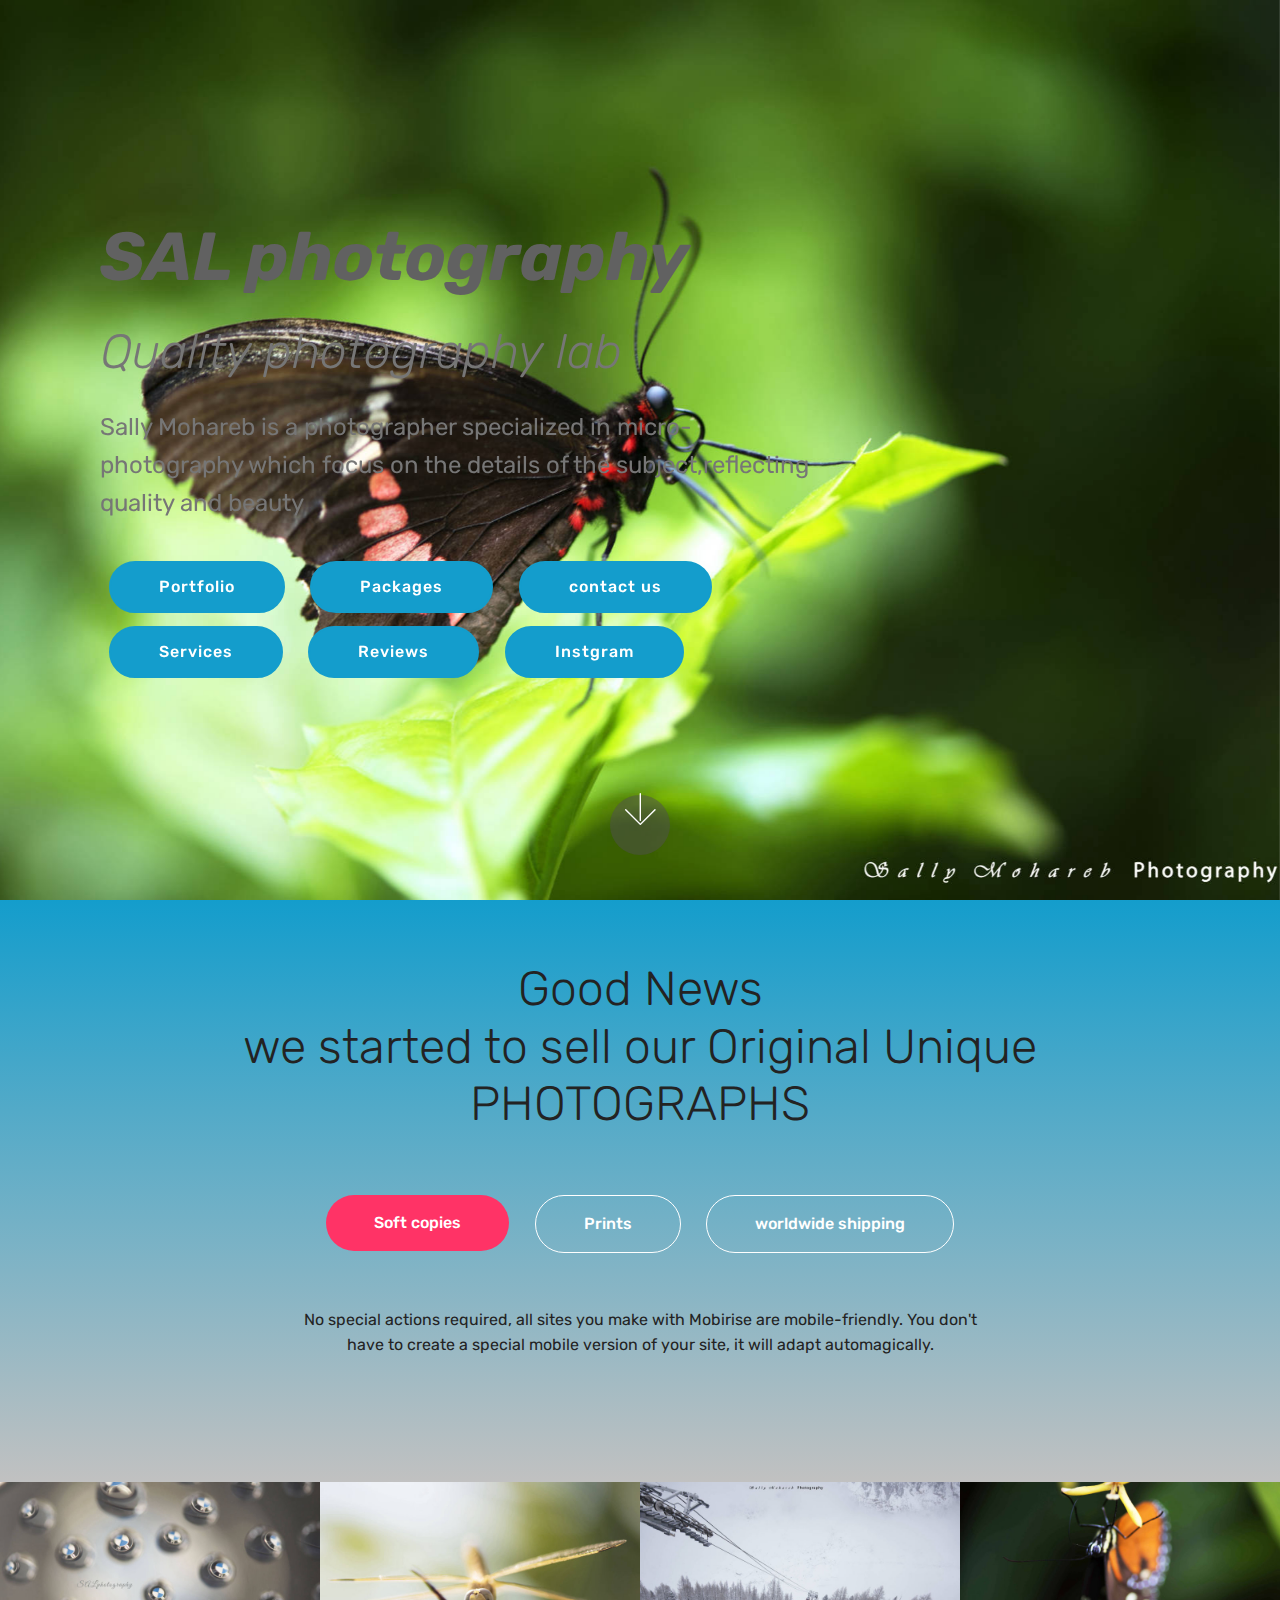
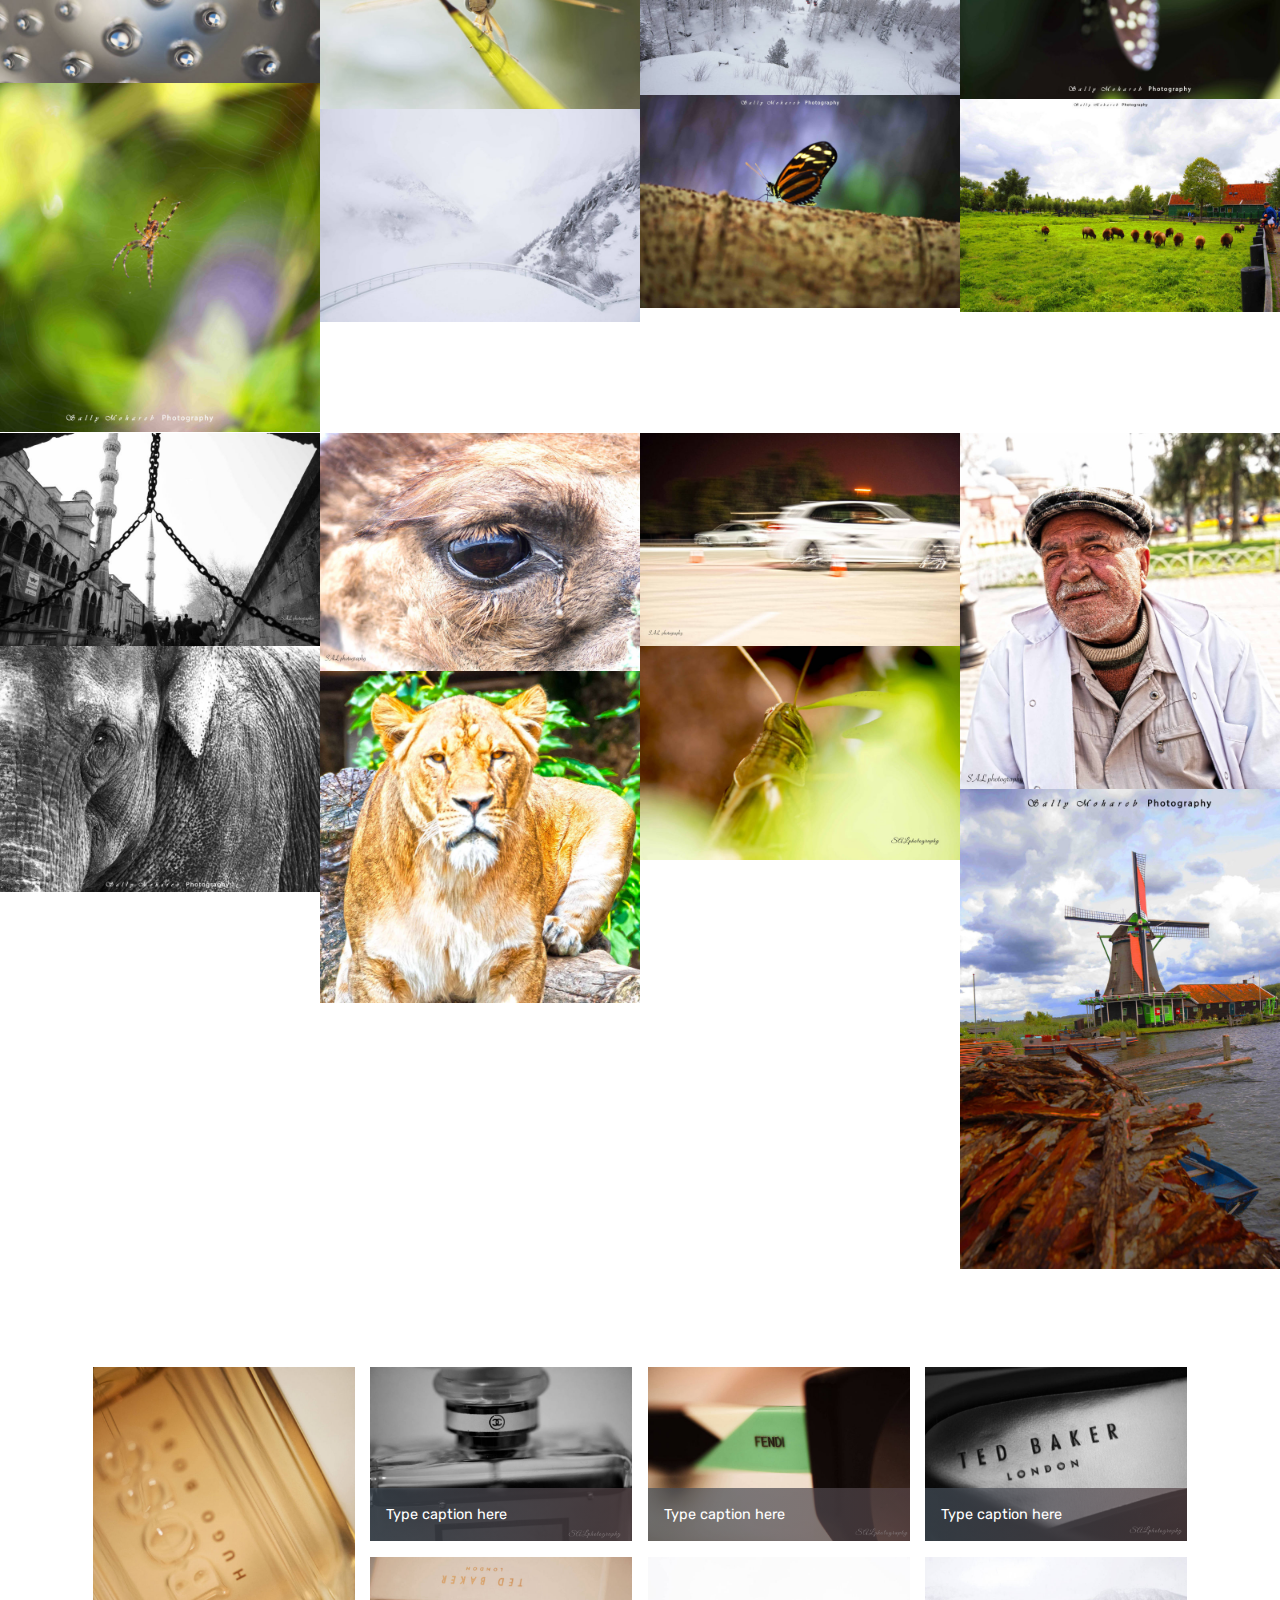
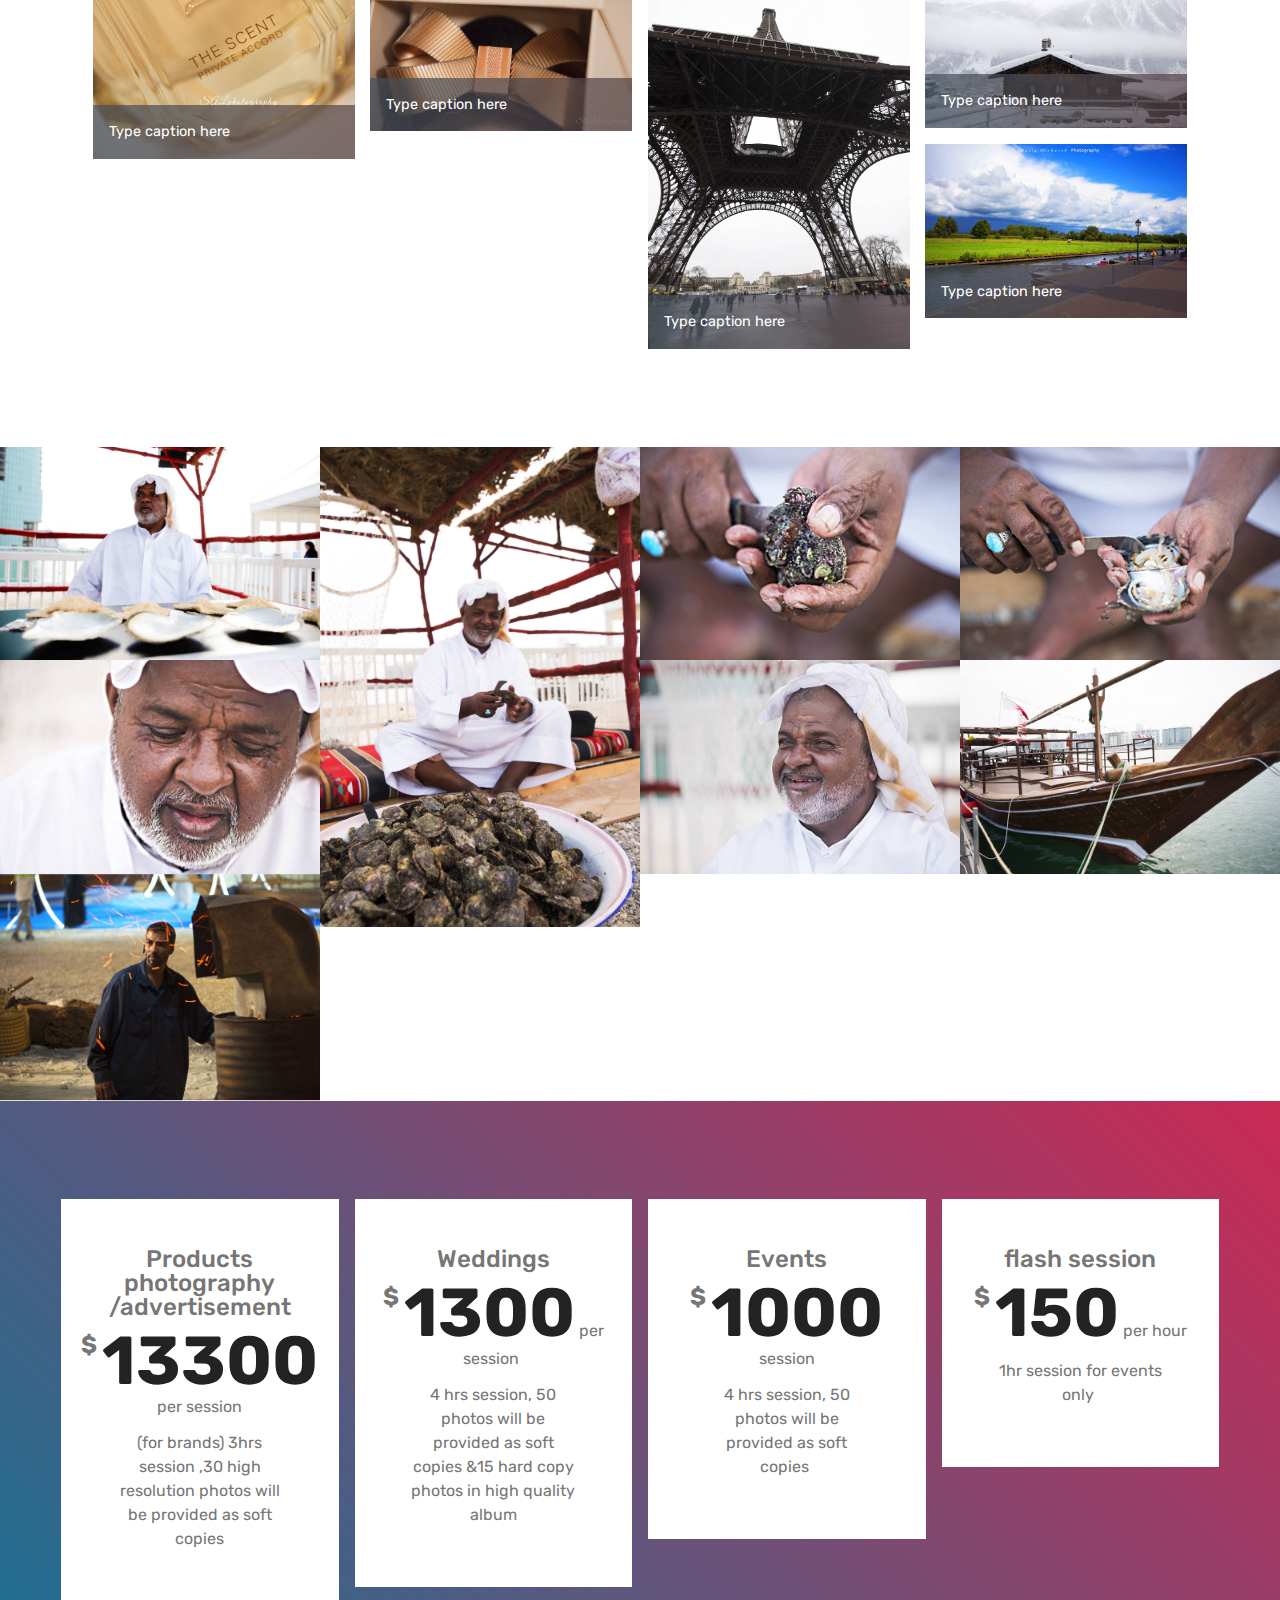
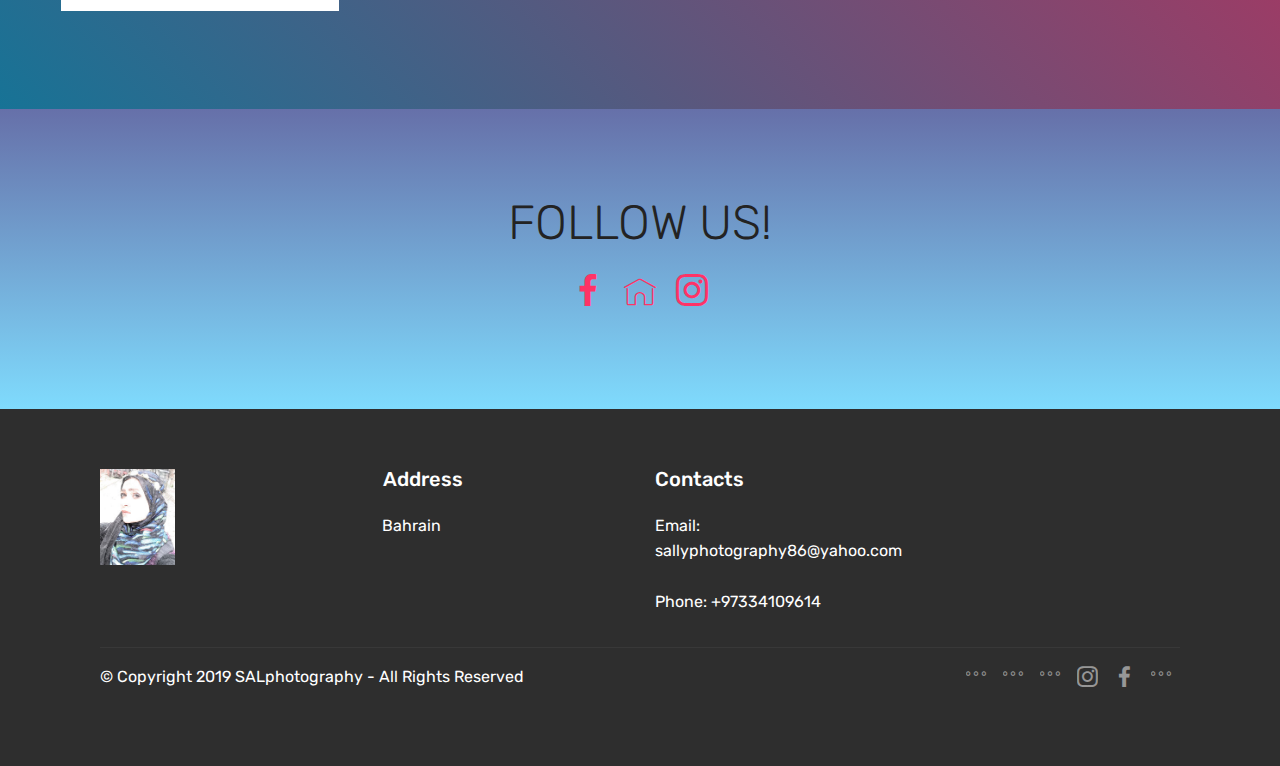
<file: index.html>
<!DOCTYPE html>
<html  >
<head>
  <!-- Site made with Mobirise Website Builder v4.10.1, https://mobirise.com -->
  <meta charset="UTF-8">
  <meta http-equiv="X-UA-Compatible" content="IE=edge">
  <meta name="generator" content="Mobirise v4.10.1, mobirise.com">
  <meta name="viewport" content="width=device-width, initial-scale=1, minimum-scale=1">
  <link rel="shortcut icon" href="assets/images/logo4.png" type="image/x-icon">
  <meta name="description" content="">
  
  <title>Home</title>
  <link rel="stylesheet" href="assets/web/assets/mobirise-icons/mobirise-icons.css">
  <link rel="stylesheet" href="assets/tether/tether.min.css">
  <link rel="stylesheet" href="assets/soundcloud-plugin/style.css">
  <link rel="stylesheet" href="assets/bootstrap/css/bootstrap.min.css">
  <link rel="stylesheet" href="assets/bootstrap/css/bootstrap-grid.min.css">
  <link rel="stylesheet" href="assets/bootstrap/css/bootstrap-reboot.min.css">
  <link rel="stylesheet" href="assets/socicon/css/styles.css">
  <link rel="stylesheet" href="assets/theme/css/style.css">
  <link rel="stylesheet" href="assets/gallery/style.css">
  <link rel="stylesheet" href="assets/mobirise/css/mbr-additional.css" type="text/css">
  
  
  
</head>
<body>
  <section class="header9 cid-reG1KEX72f mbr-fullscreen mbr-parallax-background" id="header9-i">

    

    

    <div class="container">
        <div class="media-container-column mbr-white col-md-8">
            <h1 class="mbr-section-title align-left mbr-bold pb-3 mbr-fonts-style display-1"><em>
                SAL photography</em></h1>
            <h3 class="mbr-section-subtitle align-left mbr-light pb-3 mbr-fonts-style display-2">Quality photography lab</h3>
            <p class="mbr-text align-left pb-3 mbr-fonts-style display-5">
                Sally Mohareb is a photographer specialized in micro-photography which focus on the details of the subject,reflecting  quality and beauty 
            </p>
            <div class="mbr-section-btn align-left"><a class="btn btn-md btn-primary display-4" href="index.html#gallery3-8">Portfolio</a> <a class="btn btn-md btn-primary display-4" href="index.html#pricing-tables1-b">Packages</a> <a class="btn btn-md btn-primary display-4" href="index.html#footer1-d">contact us</a> <a class="btn btn-md btn-primary display-4" href="index.html#tabs2-l">Services</a> <a class="btn btn-md btn-primary display-4" href="https://web.facebook.com/pg/salphotography_micro-914585342217249/reviews/?ref=page_internal">Reviews</a> <a class="btn btn-md btn-primary display-4" href="https://www.instagram.com/salphotography_micro/">Instgram</a></div>
        </div>
    </div>

    <div class="mbr-arrow hidden-sm-down" aria-hidden="true">
        <a href="#next">
            <i class="mbri-down mbr-iconfont"></i>
        </a>
    </div>
</section>

<section class="engine"><a href="https://mobirise.info/l">free web templates</a></section><section class="tabs2 cid-rr75D02AMh" id="tabs2-l">

    

    
    <div class="container">
        <h2 class="mbr-section-title align-center pb-5 mbr-fonts-style display-2">
            Good News<br>we started to sell our Original Unique<br>PHOTOGRAPHS</h2>
        <div class="media-container-row">
            <div class="col-12 col-md-8">
                <ul class="nav nav-tabs" role="tablist">
                    <li class="nav-item"><a class="nav-link mbr-fonts-style active show display-7" role="tab" data-toggle="tab" href="#tabs2-l_tab0" aria-selected="true">
                            Soft copies</a></li>
                    <li class="nav-item"><a class="nav-link mbr-fonts-style active show display-7" role="tab" data-toggle="tab" href="#tabs2-l_tab1" aria-selected="true">
                            Prints</a></li>
                    <li class="nav-item"><a class="nav-link mbr-fonts-style active show display-7" role="tab" data-toggle="tab" href="#tabs2-l_tab2" aria-selected="true">
                            worldwide shipping</a></li>
                    
                    
                    
                </ul>
                <div class="tab-content">
                    <div id="tab1" class="tab-pane in active" role="tabpanel">
                        <div class="row">
                            <div class="col-md-12">
                                <p class="mbr-text py-5 mbr-fonts-style display-7">
                                    No special actions required, all sites you make with Mobirise are mobile-friendly. You don't have to create a special mobile version of your site, it will adapt automagically.
                                </p>
                            </div>
                        </div>
                    </div>
                    <div id="tab2" class="tab-pane" role="tabpanel">
                        <div class="row">
                            <div class="col-md-12">
                                <p class="mbr-text py-5 mbr-fonts-style display-7">
                                    Mobirise is an easy website builder - just drop site elements to your page, add content and style it to look the way you like.
                                </p>
                            </div>
                        </div>
                    </div>
                    <div id="tab3" class="tab-pane" role="tabpanel">
                        <div class="row">
                            <div class="col-md-12">
                                <p class="mbr-text py-5 mbr-fonts-style display-7">for more information about photo prices,shipping,please visit our Instgram account or contact us</p>
                            </div>
                        </div>
                    </div>
                    <div id="tab4" class="tab-pane" role="tabpanel">
                        <div class="row">
                            <div class="col-md-12">
                                <p class="mbr-text py-5 mbr-fonts-style display-7">
                                    Mobirise gives you the freedom to develop as many websites as you like given the fact that it is a desktop app.
                                </p>
                            </div>
                        </div>
                    </div>
                    <div id="tab5" class="tab-pane" role="tabpanel">
                        <div class="row">
                            <div class="col-md-12">
                                <p class="mbr-text py-5 mbr-fonts-style display-7">
                                    Publish your website to a local drive, FTP or host on Amazon S3, Google Cloud, Github Pages. Don't be a hostage to just one platform or service provider.
                                </p>
                            </div>
                        </div>
                    </div>
                    <div id="tab6" class="tab-pane" role="tabpanel">
                        <div class="row">
                            <div class="col-md-12">
                                <p class="mbr-text py-5 mbr-fonts-style display-7">
                                    Just drop the blocks into the page, edit content inline and publish - no technical skills required.
                                </p>
                            </div>
                        </div>
                    </div>
                </div>
            </div>
        </div>
    </div>
</section>

<section class="mbr-gallery mbr-slider-carousel cid-reFbqxza8c" id="gallery3-8">

    

    <div>
        <div><!-- Filter --><!-- Gallery --><div class="mbr-gallery-row"><div class="mbr-gallery-layout-default"><div><div><div class="mbr-gallery-item mbr-gallery-item--p0" data-video-url="false" data-tags="Awesome"><div href="#lb-gallery3-8" data-slide-to="0" data-toggle="modal"><img src="assets/images/bmw-2000x1259-800x504.jpg" alt="" title=""><span class="icon-focus"></span></div></div><div class="mbr-gallery-item mbr-gallery-item--p0" data-video-url="false" data-tags="Responsive"><div href="#lb-gallery3-8" data-slide-to="1" data-toggle="modal"><img src="assets/images/smiley-dragonfly-2000x1422-800x569.jpg" alt="" title=""><span class="icon-focus"></span></div></div><div class="mbr-gallery-item mbr-gallery-item--p0" data-video-url="false" data-tags="Creative"><div href="#lb-gallery3-8" data-slide-to="2" data-toggle="modal"><img src="assets/images/ch3-2000x1335-800x534.jpg" alt="" title=""><span class="icon-focus"></span></div></div><div class="mbr-gallery-item mbr-gallery-item--p0" data-video-url="false" data-tags="Animated"><div href="#lb-gallery3-8" data-slide-to="3" data-toggle="modal"><img src="assets/images/sal-4255-2000x1357-800x543.jpg" alt="" title=""><span class="icon-focus"></span></div></div><div class="mbr-gallery-item mbr-gallery-item--p0" data-video-url="false" data-tags="Awesome"><div href="#lb-gallery3-8" data-slide-to="4" data-toggle="modal"><img src="assets/images/sal-4187-2000x2186-800x874.jpg" alt="" title=""><span class="icon-focus"></span></div></div><div class="mbr-gallery-item mbr-gallery-item--p0" data-video-url="false" data-tags="Awesome"><div href="#lb-gallery3-8" data-slide-to="5" data-toggle="modal"><img src="assets/images/sal-4271-2000x1335-800x534.jpg" alt="" title=""><span class="icon-focus"></span></div></div><div class="mbr-gallery-item mbr-gallery-item--p0" data-video-url="false" data-tags="Responsive"><div href="#lb-gallery3-8" data-slide-to="6" data-toggle="modal"><img src="assets/images/sal-3218-2000x1335-800x534.jpg" alt="" title=""><span class="icon-focus"></span></div></div><div class="mbr-gallery-item mbr-gallery-item--p0" data-video-url="false" data-tags="Animated"><div href="#lb-gallery3-8" data-slide-to="7" data-toggle="modal"><img src="assets/images/sal-202-2000x1335-800x534.jpg" alt="" title=""><span class="icon-focus"></span></div></div></div></div><div class="clearfix"></div></div></div><!-- Lightbox --><div data-app-prevent-settings="" class="mbr-slider modal fade carousel slide" tabindex="-1" data-keyboard="true" data-interval="false" id="lb-gallery3-8"><div class="modal-dialog"><div class="modal-content"><div class="modal-body"><div class="carousel-inner"><div class="carousel-item"><img src="assets/images/bmw-2000x1259.jpg" alt="" title=""></div><div class="carousel-item"><img src="assets/images/smiley-dragonfly-2000x1422.jpg" alt="" title=""></div><div class="carousel-item active"><img src="assets/images/ch3-2000x1335.jpg" alt="" title=""></div><div class="carousel-item"><img src="assets/images/sal-4255-2000x1357.jpg" alt="" title=""></div><div class="carousel-item"><img src="assets/images/sal-4187-2000x2186.jpg" alt="" title=""></div><div class="carousel-item"><img src="assets/images/sal-4271-2000x1335.jpg" alt="" title=""></div><div class="carousel-item"><img src="assets/images/sal-3218-2000x1335.jpg" alt="" title=""></div><div class="carousel-item"><img src="assets/images/sal-202-2000x1335.jpg" alt="" title=""></div></div><a class="carousel-control carousel-control-prev" role="button" data-slide="prev" href="#lb-gallery3-8"><span class="mbri-left mbr-iconfont" aria-hidden="true"></span><span class="sr-only">Previous</span></a><a class="carousel-control carousel-control-next" role="button" data-slide="next" href="#lb-gallery3-8"><span class="mbri-right mbr-iconfont" aria-hidden="true"></span><span class="sr-only">Next</span></a><a class="close" href="#" role="button" data-dismiss="modal"><span class="sr-only">Close</span></a></div></div></div></div></div>
    </div>

</section>

<section class="mbr-gallery mbr-slider-carousel cid-rr77MwONp2" id="gallery3-m">

    

    <div>
        <div><!-- Filter --><!-- Gallery --><div class="mbr-gallery-row"><div class="mbr-gallery-layout-default"><div><div><div class="mbr-gallery-item mbr-gallery-item--p0" data-video-url="false" data-tags="Awesome"><div href="#lb-gallery3-m" data-slide-to="0" data-toggle="modal"><img src="assets/images/mosque-bw-2000x1335-800x534.jpg" alt="" title=""><span class="icon-focus"></span></div></div><div class="mbr-gallery-item mbr-gallery-item--p0" data-video-url="false" data-tags="Responsive"><div href="#lb-gallery3-m" data-slide-to="1" data-toggle="modal"><img src="assets/images/crying-camel-2000x1487-800x595.jpg" alt="" title=""><span class="icon-focus"></span></div></div><div class="mbr-gallery-item mbr-gallery-item--p0" data-video-url="false" data-tags="Creative"><div href="#lb-gallery3-m" data-slide-to="2" data-toggle="modal"><img src="assets/images/bmw-action-2000x1335-800x534.jpg" alt="" title=""><span class="icon-focus"></span></div></div><div class="mbr-gallery-item mbr-gallery-item--p0" data-video-url="false" data-tags="Animated"><div href="#lb-gallery3-m" data-slide-to="3" data-toggle="modal"><img src="assets/images/sal-6124-2000x2227-800x891.jpg" alt="" title=""><span class="icon-focus"></span></div></div><div class="mbr-gallery-item mbr-gallery-item--p0" data-video-url="false" data-tags="Awesome"><div href="#lb-gallery3-m" data-slide-to="4" data-toggle="modal"><img src="assets/images/sal-4694-2000x1541-800x616.jpg" alt="" title=""><span class="icon-focus"></span></div></div><div class="mbr-gallery-item mbr-gallery-item--p0" data-video-url="false" data-tags="Awesome"><div href="#lb-gallery3-m" data-slide-to="5" data-toggle="modal"><img src="assets/images/grasshopper-2000x1335-800x534.jpg" alt="" title=""><span class="icon-focus"></span></div></div><div class="mbr-gallery-item mbr-gallery-item--p0" data-video-url="false" data-tags="Responsive"><div href="#lb-gallery3-m" data-slide-to="6" data-toggle="modal"><img src="assets/images/sal-4833-1808x1874-800x829.jpg" alt="" title=""><span class="icon-focus"></span></div></div><div class="mbr-gallery-item mbr-gallery-item--p0" data-video-url="false" data-tags="Animated"><div href="#lb-gallery3-m" data-slide-to="7" data-toggle="modal"><img src="assets/images/sal-3301-2000x2997-800x1199.jpg" alt="" title=""><span class="icon-focus"></span></div></div></div></div><div class="clearfix"></div></div></div><!-- Lightbox --><div data-app-prevent-settings="" class="mbr-slider modal fade carousel slide" tabindex="-1" data-keyboard="true" data-interval="false" id="lb-gallery3-m"><div class="modal-dialog"><div class="modal-content"><div class="modal-body"><div class="carousel-inner"><div class="carousel-item"><img src="assets/images/mosque-bw-2000x1335.jpg" alt="" title=""></div><div class="carousel-item"><img src="assets/images/crying-camel-2000x1487.jpg" alt="" title=""></div><div class="carousel-item active"><img src="assets/images/bmw-action-2000x1335.jpg" alt="" title=""></div><div class="carousel-item"><img src="assets/images/sal-6124-2000x2227.jpg" alt="" title=""></div><div class="carousel-item"><img src="assets/images/sal-4694-2000x1541.jpg" alt="" title=""></div><div class="carousel-item"><img src="assets/images/grasshopper-2000x1335.jpg" alt="" title=""></div><div class="carousel-item"><img src="assets/images/sal-4833-1808x1874.jpg" alt="" title=""></div><div class="carousel-item"><img src="assets/images/sal-3301-2000x2997.jpg" alt="" title=""></div></div><a class="carousel-control carousel-control-prev" role="button" data-slide="prev" href="#lb-gallery3-m"><span class="mbri-left mbr-iconfont" aria-hidden="true"></span><span class="sr-only">Previous</span></a><a class="carousel-control carousel-control-next" role="button" data-slide="next" href="#lb-gallery3-m"><span class="mbri-right mbr-iconfont" aria-hidden="true"></span><span class="sr-only">Next</span></a><a class="close" href="#" role="button" data-dismiss="modal"><span class="sr-only">Close</span></a></div></div></div></div></div>
    </div>

</section>

<section class="mbr-gallery mbr-slider-carousel cid-reGxxkIDDL" id="gallery1-k">

    

    <div class="container">
        <div><!-- Filter --><!-- Gallery --><div class="mbr-gallery-row"><div class="mbr-gallery-layout-default"><div><div><div class="mbr-gallery-item mbr-gallery-item--p1" data-video-url="false" data-tags="Awesome"><div href="#lb-gallery1-k" data-slide-to="0" data-toggle="modal"><img src="assets/images/sal-5432-2000x2997-800x1199.jpg" alt="" title=""><span class="icon-focus"></span><span class="mbr-gallery-title mbr-fonts-style display-7">Type caption here</span></div></div><div class="mbr-gallery-item mbr-gallery-item--p1" data-video-url="false" data-tags="Responsive"><div href="#lb-gallery1-k" data-slide-to="1" data-toggle="modal"><img src="assets/images/sal-5444-2000x1335-800x534.jpg" alt="" title=""><span class="icon-focus"></span><span class="mbr-gallery-title mbr-fonts-style display-7">Type caption here</span></div></div><div class="mbr-gallery-item mbr-gallery-item--p1" data-video-url="false" data-tags="Creative"><div href="#lb-gallery1-k" data-slide-to="2" data-toggle="modal"><img src="assets/images/sal-5462-2000x1335-800x534.jpg" alt="" title=""><span class="icon-focus"></span><span class="mbr-gallery-title mbr-fonts-style display-7">Type caption here</span></div></div><div class="mbr-gallery-item mbr-gallery-item--p1" data-video-url="false" data-tags="Animated"><div href="#lb-gallery1-k" data-slide-to="3" data-toggle="modal"><img src="assets/images/sal-5466-2000x1335-800x534.jpg" alt="" title=""><span class="icon-focus"></span><span class="mbr-gallery-title mbr-fonts-style display-7">Type caption here</span></div></div><div class="mbr-gallery-item mbr-gallery-item--p1" data-video-url="false" data-tags="Awesome"><div href="#lb-gallery1-k" data-slide-to="4" data-toggle="modal"><img src="assets/images/sal-5469-2000x1335-800x534.jpg" alt="" title=""><span class="icon-focus"></span><span class="mbr-gallery-title mbr-fonts-style display-7">Type caption here</span></div></div><div class="mbr-gallery-item mbr-gallery-item--p1" data-video-url="false" data-tags="Awesome"><div href="#lb-gallery1-k" data-slide-to="5" data-toggle="modal"><img src="assets/images/eiffel5-2000x2997-800x1199.jpg" alt="" title=""><span class="icon-focus"></span><span class="mbr-gallery-title mbr-fonts-style display-7">Type caption here</span></div></div><div class="mbr-gallery-item mbr-gallery-item--p1" data-video-url="false" data-tags="Responsive"><div href="#lb-gallery1-k" data-slide-to="6" data-toggle="modal"><img src="assets/images/chamonix2-2000x1304-800x522.jpg" alt="" title=""><span class="icon-focus"></span><span class="mbr-gallery-title mbr-fonts-style display-7">Type caption here</span></div></div><div class="mbr-gallery-item mbr-gallery-item--p1" data-video-url="false" data-tags="Animated"><div href="#lb-gallery1-k" data-slide-to="7" data-toggle="modal"><img src="assets/images/sal-4054-2000x1335-800x534.jpg" alt="" title=""><span class="icon-focus"></span><span class="mbr-gallery-title mbr-fonts-style display-7">Type caption here</span></div></div></div></div><div class="clearfix"></div></div></div><!-- Lightbox --><div data-app-prevent-settings="" class="mbr-slider modal fade carousel slide" tabindex="-1" data-keyboard="true" data-interval="false" id="lb-gallery1-k"><div class="modal-dialog"><div class="modal-content"><div class="modal-body"><div class="carousel-inner"><div class="carousel-item"><img src="assets/images/sal-5432-2000x2997.jpg" alt="" title=""></div><div class="carousel-item"><img src="assets/images/sal-5444-2000x1335.jpg" alt="" title=""></div><div class="carousel-item"><img src="assets/images/sal-5462-2000x1335.jpg" alt="" title=""></div><div class="carousel-item"><img src="assets/images/sal-5466-2000x1335.jpg" alt="" title=""></div><div class="carousel-item"><img src="assets/images/sal-5469-2000x1335.jpg" alt="" title=""></div><div class="carousel-item"><img src="assets/images/eiffel5-2000x2997.jpg" alt="" title=""></div><div class="carousel-item"><img src="assets/images/chamonix2-2000x1304.jpg" alt="" title=""></div><div class="carousel-item active"><img src="assets/images/sal-4054-2000x1335.jpg" alt="" title=""></div></div><a class="carousel-control carousel-control-prev" role="button" data-slide="prev" href="#lb-gallery1-k"><span class="mbri-left mbr-iconfont" aria-hidden="true"></span><span class="sr-only">Previous</span></a><a class="carousel-control carousel-control-next" role="button" data-slide="next" href="#lb-gallery1-k"><span class="mbri-right mbr-iconfont" aria-hidden="true"></span><span class="sr-only">Next</span></a><a class="close" href="#" role="button" data-dismiss="modal"><span class="sr-only">Close</span></a></div></div></div></div></div>
    </div>

</section>

<section class="mbr-gallery mbr-slider-carousel cid-reFbq2Qynw" id="gallery3-7">

    

    <div>
        <div><!-- Filter --><!-- Gallery --><div class="mbr-gallery-row"><div class="mbr-gallery-layout-default"><div><div><div class="mbr-gallery-item mbr-gallery-item--p0" data-video-url="false" data-tags="Awesome"><div href="#lb-gallery3-7" data-slide-to="0" data-toggle="modal"><img src="assets/images/pearl-hunter1-copy-2000x1335-800x534.jpg" alt="" title=""><span class="icon-focus"></span></div></div><div class="mbr-gallery-item mbr-gallery-item--p0" data-video-url="false" data-tags="Responsive"><div href="#lb-gallery3-7" data-slide-to="1" data-toggle="modal"><img src="assets/images/pearl-hunter2-2000x2997-800x1199.jpg" alt="" title=""><span class="icon-focus"></span></div></div><div class="mbr-gallery-item mbr-gallery-item--p0" data-video-url="false" data-tags="Creative"><div href="#lb-gallery3-7" data-slide-to="2" data-toggle="modal"><img src="assets/images/pearl-hunter4-2000x1335-800x534.jpg" alt="" title=""><span class="icon-focus"></span></div></div><div class="mbr-gallery-item mbr-gallery-item--p0" data-video-url="false" data-tags="Animated"><div href="#lb-gallery3-7" data-slide-to="3" data-toggle="modal"><img src="assets/images/pearl-hunter5-2000x1335-800x534.jpg" alt="" title=""><span class="icon-focus"></span></div></div><div class="mbr-gallery-item mbr-gallery-item--p0" data-video-url="false" data-tags="Awesome"><div href="#lb-gallery3-7" data-slide-to="4" data-toggle="modal"><img src="assets/images/pearl-hunter6-2000x1335-800x534.jpg" alt="" title=""><span class="icon-focus"></span></div></div><div class="mbr-gallery-item mbr-gallery-item--p0" data-video-url="false" data-tags="Awesome"><div href="#lb-gallery3-7" data-slide-to="5" data-toggle="modal"><img src="assets/images/pearl-hunter7-2000x1335-800x534.jpg" alt="" title=""><span class="icon-focus"></span></div></div><div class="mbr-gallery-item mbr-gallery-item--p0" data-video-url="false" data-tags="Responsive"><div href="#lb-gallery3-7" data-slide-to="6" data-toggle="modal"><img src="assets/images/pearl-hunter8-2000x1335-800x534.jpg" alt="" title=""><span class="icon-focus"></span></div></div><div class="mbr-gallery-item mbr-gallery-item--p0" data-video-url="false" data-tags="Animated"><div href="#lb-gallery3-7" data-slide-to="7" data-toggle="modal"><img src="assets/images/hipae18-2000x1413-800x565.jpg" alt="" title=""><span class="icon-focus"></span></div></div></div></div><div class="clearfix"></div></div></div><!-- Lightbox --><div data-app-prevent-settings="" class="mbr-slider modal fade carousel slide" tabindex="-1" data-keyboard="true" data-interval="false" id="lb-gallery3-7"><div class="modal-dialog"><div class="modal-content"><div class="modal-body"><div class="carousel-inner"><div class="carousel-item"><img src="assets/images/pearl-hunter1-copy-2000x1335.jpg" alt="" title=""></div><div class="carousel-item"><img src="assets/images/pearl-hunter2-2000x2997.jpg" alt="" title=""></div><div class="carousel-item"><img src="assets/images/pearl-hunter4-2000x1335.jpg" alt="" title=""></div><div class="carousel-item"><img src="assets/images/pearl-hunter5-2000x1335.jpg" alt="" title=""></div><div class="carousel-item"><img src="assets/images/pearl-hunter6-2000x1335.jpg" alt="" title=""></div><div class="carousel-item"><img src="assets/images/pearl-hunter7-2000x1335.jpg" alt="" title=""></div><div class="carousel-item"><img src="assets/images/pearl-hunter8-2000x1335.jpg" alt="" title=""></div><div class="carousel-item active"><img src="assets/images/hipae18-2000x1413.jpg" alt="" title=""></div></div><a class="carousel-control carousel-control-prev" role="button" data-slide="prev" href="#lb-gallery3-7"><span class="mbri-left mbr-iconfont" aria-hidden="true"></span><span class="sr-only">Previous</span></a><a class="carousel-control carousel-control-next" role="button" data-slide="next" href="#lb-gallery3-7"><span class="mbri-right mbr-iconfont" aria-hidden="true"></span><span class="sr-only">Next</span></a><a class="close" href="#" role="button" data-dismiss="modal"><span class="sr-only">Close</span></a></div></div></div></div></div>
    </div>

</section>

<section class="cid-reFciUjk5Z" id="pricing-tables1-b">

    

    
    <div class="container">
        <div class="media-container-row">

            <div class="plan col-12 mx-2 my-2 justify-content-center col-lg-3">
                <div class="plan-header text-center pt-5">
                    <h3 class="plan-title mbr-fonts-style display-5">
                        Products photography<br>/advertisement</h3>
                    <div class="plan-price">
                        <span class="price-value mbr-fonts-style display-5">
                            $
                        </span>
                        <span class="price-figure mbr-fonts-style display-1">
                              13300</span>
                        <small class="price-term mbr-fonts-style display-7">
                            per session</small>
                    </div>
                </div>
                <div class="plan-body pb-5">
                    <div class="plan-list align-center">
                        <ul class="list-group list-group-flush mbr-fonts-style display-7">
                            <li class="list-group-item"><span style="font-size: 1rem;">(for brands)&nbsp;</span><span style="font-size: 1rem;">3hrs session ,30 high resolution photos will be provided as soft copies</span><br></li>
                        </ul>
                    </div>
                    
                </div>
            </div>

            <div class="plan col-12 mx-2 my-2 justify-content-center col-lg-3">
                <div class="plan-header text-center pt-5">
                    <h3 class="plan-title mbr-fonts-style display-5">Weddings</h3>
                    <div class="plan-price">
                        <span class="price-value mbr-fonts-style display-5">
                            $
                        </span>
                        <span class="price-figure mbr-fonts-style display-1">1300</span>
                        <small class="price-term mbr-fonts-style display-7">
                            per session&nbsp;</small>
                    </div>
                </div>
                <div class="plan-body pb-5">
                    <div class="plan-list align-center">
                        <ul class="list-group list-group-flush mbr-fonts-style display-7">
                            <li class="list-group-item">4 hrs session, 50 photos will be provided as soft copies &amp;15 hard copy photos in high quality album</li>
                        </ul>
                    </div>
                    
                </div>
            </div>

            <div class="plan col-12 mx-2 my-2 justify-content-center col-lg-3">
                <div class="plan-header text-center pt-5">
                    <h3 class="plan-title mbr-fonts-style display-5">Events</h3>
                    <div class="plan-price">
                        <span class="price-value mbr-fonts-style display-5">
                            $
                        </span>
                        <span class="price-figure mbr-fonts-style display-1">
                            1000</span>
                        <small class="price-term mbr-fonts-style display-7">
                            session</small>
                    </div>
                </div>
                <div class="plan-body pb-5">
                    <div class="plan-list align-center">
                        <ul class="list-group list-group-flush mbr-fonts-style display-7">
                            <li class="list-group-item">4 hrs session, 50 photos will be provided as soft copies&nbsp;</li>
                        </ul>
                    </div>
                    
                </div>
            </div>

            <div class="plan col-12 mx-2 my-2 justify-content-center col-lg-3">
                <div class="plan-header text-center pt-5">
                    <h3 class="plan-title mbr-fonts-style display-5">flash session</h3>
                    <div class="plan-price">
                        <span class="price-value mbr-fonts-style display-5">
                            $
                        </span>
                        <span class="price-figure mbr-fonts-style display-1">
                            150</span>
                        <small class="price-term mbr-fonts-style display-7">
                            per hour
                        </small>
                    </div>
                </div>
                <div class="plan-body pb-5">
                    <div class="plan-list align-center">
                        <ul class="list-group list-group-flush mbr-fonts-style display-7">
                            <li class="list-group-item">1hr session for events only&nbsp;</li>
                        </ul>
                    </div>
                    
                </div>
            </div>
        </div>
    </div>
</section>

<section class="cid-reFcEFLZq9" id="social-buttons2-c">

    

    

    <div class="container">
        <div class="media-container-row">
            <div class="col-md-8 align-center">
                <h2 class="pb-3 mbr-fonts-style display-2">
                    FOLLOW US!
                </h2>
                <div class="social-list pl-0 mb-0">
                    <a href="https://web.facebook.com/salphotography_micro-914585342217249/?eid=ARB5rYzLsHaKAdudVqzaGY8f1wNDG_EwCesEjZav77tgwTPDDwnZOQqTlfGHwggB55N_cZP2MDAVEas1" target="_blank">
                        <span class="px-2 mbr-iconfont mbr-iconfont-social socicon-facebook socicon"></span>
                    </a>
                    <a href="index.html#header9-i" target="_blank">
                        <span class="px-2 mbr-iconfont mbr-iconfont-social mbri-home"></span>
                    </a>
                    <a href="https://instagram.com/salphotography_micro" target="_blank">
                        <span class="px-2 mbr-iconfont mbr-iconfont-social socicon-instagram socicon"></span>
                    </a>
                    <a href="https://www.youtube.com/c/mobirise" target="_blank">
                        
                    </a>
                    <a href="https://plus.google.com/u/0/+Mobirise" target="_blank">
                        
                    </a>
                    <a href="https://www.behance.net/Mobirise" target="_blank">
                        
                    </a>
                </div>
            </div>
        </div>
    </div>
</section>

<section class="cid-reFcTAf8i1" id="footer1-d">

    

    

    <div class="container">
        <div class="media-container-row content text-white">
            <div class="col-12 col-md-3">
                <div class="media-wrap">
                    <a href="https://mobirise.co/">
                        <img src="assets/images/img-330-174x223.jpg" alt="Mobirise" title="">
                    </a>
                </div>
            </div>
            <div class="col-12 col-md-3 mbr-fonts-style display-7">
                <h5 class="pb-3">&nbsp;Address
                </h5>
                <p class="mbr-text">&nbsp;Bahrain</p>
            </div>
            <div class="col-12 col-md-3 mbr-fonts-style display-7">
                <h5 class="pb-3">
                    Contacts
                </h5>
                <p class="mbr-text">
                    Email: sallyphotography86@yahoo.com &nbsp; &nbsp; &nbsp; &nbsp; &nbsp; &nbsp; &nbsp; &nbsp; &nbsp; &nbsp;<br>Phone: +97334109614 &nbsp; &nbsp; &nbsp; &nbsp; &nbsp; &nbsp; &nbsp; &nbsp; &nbsp; &nbsp;<br></p>
            </div>
            <div class="col-12 col-md-3 mbr-fonts-style display-7">
                <h5 class="pb-3"></h5>
                <p class="mbr-text"></p>
            </div>
        </div>
        <div class="footer-lower">
            <div class="media-container-row">
                <div class="col-sm-12">
                    <hr>
                </div>
            </div>
            <div class="media-container-row mbr-white">
                <div class="col-sm-6 copyright">
                    <p class="mbr-text mbr-fonts-style display-7">
                        © Copyright 2019 SALphotography - All Rights Reserved
                    </p>
                </div>
                <div class="col-md-6">
                    <div class="social-list align-right">
                        <div class="soc-item">
                            <a href="https://twitter.com/mobirise" target="_blank">
                                <span class="mbr-iconfont mbr-iconfont-social mbri-more-horizontal"></span>
                            </a>
                        </div>
                        <div class="soc-item">
                            <a href="https://www.facebook.com/pages/Mobirise/1616226671953247" target="_blank">
                                <span class="mbr-iconfont mbr-iconfont-social mbri-more-horizontal"></span>
                            </a>
                        </div>
                        <div class="soc-item">
                            <a href="https://www.youtube.com/c/mobirise" target="_blank">
                                <span class="mbr-iconfont mbr-iconfont-social mbri-more-horizontal"></span>
                            </a>
                        </div>
                        <div class="soc-item">
                            <a href="https://instagram.com/salphotography_micro" target="_blank">
                                <span class="mbr-iconfont mbr-iconfont-social socicon-instagram socicon"></span>
                            </a>
                        </div>
                        <div class="soc-item">
                            <a href="https://web.facebook.com/salphotography_micro-914585342217249/?eid=ARB5rYzLsHaKAdudVqzaGY8f1wNDG_EwCesEjZav77tgwTPDDwnZOQqTlfGHwggB55N_cZP2MDAVEas1" target="_blank">
                                <span class="mbr-iconfont mbr-iconfont-social socicon-facebook socicon"></span>
                            </a>
                        </div>
                        <div class="soc-item">
                            <a href="https://www.behance.net/Mobirise" target="_blank">
                                <span class="mbr-iconfont mbr-iconfont-social mbri-more-horizontal"></span>
                            </a>
                        </div>
                    </div>
                </div>
            </div>
        </div>
    </div>
</section>


  <script src="assets/web/assets/jquery/jquery.min.js"></script>
  <script src="assets/popper/popper.min.js"></script>
  <script src="assets/tether/tether.min.js"></script>
  <script src="assets/bootstrap/js/bootstrap.min.js"></script>
  <script src="assets/parallax/jarallax.min.js"></script>
  <script src="assets/smoothscroll/smooth-scroll.js"></script>
  <script src="assets/masonry/masonry.pkgd.min.js"></script>
  <script src="assets/imagesloaded/imagesloaded.pkgd.min.js"></script>
  <script src="assets/bootstrapcarouselswipe/bootstrap-carousel-swipe.js"></script>
  <script src="assets/sociallikes/social-likes.js"></script>
  <script src="assets/vimeoplayer/jquery.mb.vimeo_player.js"></script>
  <script src="assets/mbr-tabs/mbr-tabs.js"></script>
  <script src="assets/theme/js/script.js"></script>
  <script src="assets/slidervideo/script.js"></script>
  <script src="assets/gallery/player.min.js"></script>
  <script src="assets/gallery/script.js"></script>
  
  
</body>
</html>
</file>
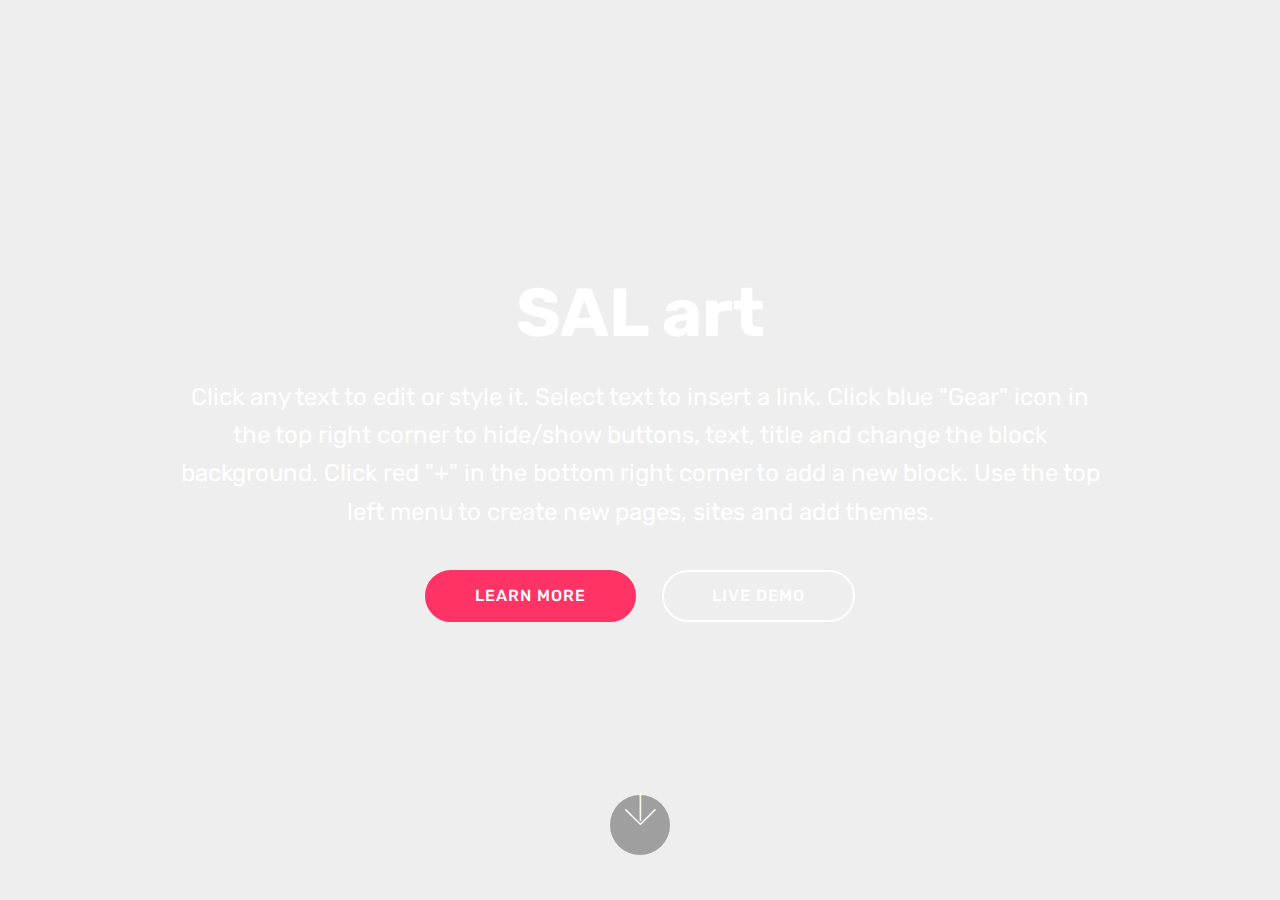
<file: page3.html>
<!DOCTYPE html>
<html >
<head>
  <!-- Site made with Mobirise Website Builder v4.8.7, https://mobirise.com -->
  <meta charset="UTF-8">
  <meta http-equiv="X-UA-Compatible" content="IE=edge">
  <meta name="generator" content="Mobirise v4.8.7, mobirise.com">
  <meta name="viewport" content="width=device-width, initial-scale=1, minimum-scale=1">
  <link rel="shortcut icon" href="assets/images/logo4.png" type="image/x-icon">
  <meta name="description" content="Web Site Maker Description">
  <title>SALart</title>
  <link rel="stylesheet" href="assets/web/assets/mobirise-icons/mobirise-icons.css">
  <link rel="stylesheet" href="assets/tether/tether.min.css">
  <link rel="stylesheet" href="assets/bootstrap/css/bootstrap.min.css">
  <link rel="stylesheet" href="assets/bootstrap/css/bootstrap-grid.min.css">
  <link rel="stylesheet" href="assets/bootstrap/css/bootstrap-reboot.min.css">
  <link rel="stylesheet" href="assets/theme/css/style.css">
  <link rel="stylesheet" href="assets/mobirise/css/mbr-additional.css" type="text/css">
  
  
  
</head>
<body>
  <section class="cid-reMsYfBDtP mbr-fullscreen mbr-parallax-background" id="header2-l">

    

    

    <div class="container align-center">
        <div class="row justify-content-md-center">
            <div class="mbr-white col-md-10">
                <h1 class="mbr-section-title mbr-bold pb-3 mbr-fonts-style display-1">
                    SAL art</h1>
                
                <p class="mbr-text pb-3 mbr-fonts-style display-5">
                    Click any text to edit or style it. Select text to insert a link. Click blue "Gear" icon in the top right corner to hide/show buttons, text, title and change the block background. Click red "+" in the bottom right corner to add a new block. Use the top left menu to create new pages, sites and add themes.
                </p>
                <div class="mbr-section-btn">
                    <a class="btn btn-md btn-secondary display-4" href="https://mobirise.co">LEARN MORE</a>
                    <a class="btn btn-md btn-white-outline display-4" href="https://mobirise.co">LIVE DEMO</a>
                </div>
            </div>
        </div>
    </div>
    <div class="mbr-arrow hidden-sm-down" aria-hidden="true">
        <a href="#next">
            <i class="mbri-down mbr-iconfont"></i>
        </a>
    </div>
</section>


  <section class="engine"><a href="https://mobirise.info/b">how to create a website</a></section><script src="assets/web/assets/jquery/jquery.min.js"></script>
  <script src="assets/popper/popper.min.js"></script>
  <script src="assets/tether/tether.min.js"></script>
  <script src="assets/bootstrap/js/bootstrap.min.js"></script>
  <script src="assets/smoothscroll/smooth-scroll.js"></script>
  <script src="assets/parallax/jarallax.min.js"></script>
  <script src="assets/theme/js/script.js"></script>
  
  
</body>
</html>
</file>
<file: assets/web/assets/mobirise-icons/mobirise-icons.css>
@font-face {
  font-family: 'MobiriseIcons';
  src:  url('mobirise-icons.eot?spat4u');
  src:  url('mobirise-icons.eot?spat4u#iefix') format('embedded-opentype'),
    url('mobirise-icons.ttf?spat4u') format('truetype'),
    url('mobirise-icons.woff?spat4u') format('woff'),
    url('mobirise-icons.svg?spat4u#MobiriseIcons') format('svg');
  font-weight: normal;
  font-style: normal;
}

[class^="mbri-"], [class*=" mbri-"] {
  /* use !important to prevent issues with browser extensions that change fonts */
  font-family: MobiriseIcons !important;
  speak: none;
  font-style: normal;
  font-weight: normal;
  font-variant: normal;
  text-transform: none;
  line-height: 1;

  /* Better Font Rendering =========== */
  -webkit-font-smoothing: antialiased;
  -moz-osx-font-smoothing: grayscale;
}

.mbri-add-submenu:before {
  content: "\e900";
}
.mbri-alert:before {
  content: "\e901";
}
.mbri-align-center:before {
  content: "\e902";
}
.mbri-align-justify:before {
  content: "\e903";
}
.mbri-align-left:before {
  content: "\e904";
}
.mbri-align-right:before {
  content: "\e905";
}
.mbri-android:before {
  content: "\e906";
}
.mbri-apple:before {
  content: "\e907";
}
.mbri-arrow-down:before {
  content: "\e908";
}
.mbri-arrow-next:before {
  content: "\e909";
}
.mbri-arrow-prev:before {
  content: "\e90a";
}
.mbri-arrow-up:before {
  content: "\e90b";
}
.mbri-bold:before {
  content: "\e90c";
}
.mbri-bookmark:before {
  content: "\e90d";
}
.mbri-bootstrap:before {
  content: "\e90e";
}
.mbri-briefcase:before {
  content: "\e90f";
}
.mbri-browse:before {
  content: "\e910";
}
.mbri-bulleted-list:before {
  content: "\e911";
}
.mbri-calendar:before {
  content: "\e912";
}
.mbri-camera:before {
  content: "\e913";
}
.mbri-cart-add:before {
  content: "\e914";
}
.mbri-cart-full:before {
  content: "\e915";
}
.mbri-cash:before {
  content: "\e916";
}
.mbri-change-style:before {
  content: "\e917";
}
.mbri-chat:before {
  content: "\e918";
}
.mbri-clock:before {
  content: "\e919";
}
.mbri-close:before {
  content: "\e91a";
}
.mbri-cloud:before {
  content: "\e91b";
}
.mbri-code:before {
  content: "\e91c";
}
.mbri-contact-form:before {
  content: "\e91d";
}
.mbri-credit-card:before {
  content: "\e91e";
}
.mbri-cursor-click:before {
  content: "\e91f";
}
.mbri-cust-feedback:before {
  content: "\e920";
}
.mbri-database:before {
  content: "\e921";
}
.mbri-delivery:before {
  content: "\e922";
}
.mbri-desktop:before {
  content: "\e923";
}
.mbri-devices:before {
  content: "\e924";
}
.mbri-down:before {
  content: "\e925";
}
.mbri-download:before {
  content: "\e989";
}
.mbri-drag-n-drop:before {
  content: "\e927";
}
.mbri-drag-n-drop2:before {
  content: "\e928";
}
.mbri-edit:before {
  content: "\e929";
}
.mbri-edit2:before {
  content: "\e92a";
}
.mbri-error:before {
  content: "\e92b";
}
.mbri-extension:before {
  content: "\e92c";
}
.mbri-features:before {
  content: "\e92d";
}
.mbri-file:before {
  content: "\e92e";
}
.mbri-flag:before {
  content: "\e92f";
}
.mbri-folder:before {
  content: "\e930";
}
.mbri-gift:before {
  content: "\e931";
}
.mbri-github:before {
  content: "\e932";
}
.mbri-globe:before {
  content: "\e933";
}
.mbri-globe-2:before {
  content: "\e934";
}
.mbri-growing-chart:before {
  content: "\e935";
}
.mbri-hearth:before {
  content: "\e936";
}
.mbri-help:before {
  content: "\e937";
}
.mbri-home:before {
  content: "\e938";
}
.mbri-hot-cup:before {
  content: "\e939";
}
.mbri-idea:before {
  content: "\e93a";
}
.mbri-image-gallery:before {
  content: "\e93b";
}
.mbri-image-slider:before {
  content: "\e93c";
}
.mbri-info:before {
  content: "\e93d";
}
.mbri-italic:before {
  content: "\e93e";
}
.mbri-key:before {
  content: "\e93f";
}
.mbri-laptop:before {
  content: "\e940";
}
.mbri-layers:before {
  content: "\e941";
}
.mbri-left-right:before {
  content: "\e942";
}
.mbri-left:before {
  content: "\e943";
}
.mbri-letter:before {
  content: "\e944";
}
.mbri-like:before {
  content: "\e945";
}
.mbri-link:before {
  content: "\e946";
}
.mbri-lock:before {
  content: "\e947";
}
.mbri-login:before {
  content: "\e948";
}
.mbri-logout:before {
  content: "\e949";
}
.mbri-magic-stick:before {
  content: "\e94a";
}
.mbri-map-pin:before {
  content: "\e94b";
}
.mbri-menu:before {
  content: "\e94c";
}
.mbri-mobile:before {
  content: "\e94d";
}
.mbri-mobile2:before {
  content: "\e94e";
}
.mbri-mobirise:before {
  content: "\e94f";
}
.mbri-more-horizontal:before {
  content: "\e950";
}
.mbri-more-vertical:before {
  content: "\e951";
}
.mbri-music:before {
  content: "\e952";
}
.mbri-new-file:before {
  content: "\e953";
}
.mbri-numbered-list:before {
  content: "\e954";
}
.mbri-opened-folder:before {
  content: "\e955";
}
.mbri-pages:before {
  content: "\e956";
}
.mbri-paper-plane:before {
  content: "\e957";
}
.mbri-paperclip:before {
  content: "\e958";
}
.mbri-photo:before {
  content: "\e959";
}
.mbri-photos:before {
  content: "\e95a";
}
.mbri-pin:before {
  content: "\e95b";
}
.mbri-play:before {
  content: "\e95c";
}
.mbri-plus:before {
  content: "\e95d";
}
.mbri-preview:before {
  content: "\e95e";
}
.mbri-print:before {
  content: "\e95f";
}
.mbri-protect:before {
  content: "\e960";
}
.mbri-question:before {
  content: "\e961";
}
.mbri-quote-left:before {
  content: "\e962";
}
.mbri-quote-right:before {
  content: "\e963";
}
.mbri-refresh:before {
  content: "\e964";
}
.mbri-responsive:before {
  content: "\e965";
}
.mbri-right:before {
  content: "\e966";
}
.mbri-rocket:before {
  content: "\e967";
}
.mbri-sad-face:before {
  content: "\e968";
}
.mbri-sale:before {
  content: "\e969";
}
.mbri-save:before {
  content: "\e96a";
}
.mbri-search:before {
  content: "\e96b";
}
.mbri-setting:before {
  content: "\e96c";
}
.mbri-setting2:before {
  content: "\e96d";
}
.mbri-setting3:before {
  content: "\e96e";
}
.mbri-share:before {
  content: "\e96f";
}
.mbri-shopping-bag:before {
  content: "\e970";
}
.mbri-shopping-basket:before {
  content: "\e971";
}
.mbri-shopping-cart:before {
  content: "\e972";
}
.mbri-sites:before {
  content: "\e973";
}
.mbri-smile-face:before {
  content: "\e974";
}
.mbri-speed:before {
  content: "\e975";
}
.mbri-star:before {
  content: "\e976";
}
.mbri-success:before {
  content: "\e977";
}
.mbri-sun:before {
  content: "\e978";
}
.mbri-sun2:before {
  content: "\e979";
}
.mbri-tablet:before {
  content: "\e97a";
}
.mbri-tablet-vertical:before {
  content: "\e97b";
}
.mbri-target:before {
  content: "\e97c";
}
.mbri-timer:before {
  content: "\e97d";
}
.mbri-to-ftp:before {
  content: "\e97e";
}
.mbri-to-local-drive:before {
  content: "\e97f";
}
.mbri-touch-swipe:before {
  content: "\e980";
}
.mbri-touch:before {
  content: "\e981";
}
.mbri-trash:before {
  content: "\e982";
}
.mbri-underline:before {
  content: "\e983";
}
.mbri-unlink:before {
  content: "\e984";
}
.mbri-unlock:before {
  content: "\e985";
}
.mbri-up-down:before {
  content: "\e986";
}
.mbri-up:before {
  content: "\e987";
}
.mbri-update:before {
  content: "\e988";
}
.mbri-upload:before {
 content: "\e926"; 
}
.mbri-user:before {
  content: "\e98a";
}
.mbri-user2:before {
  content: "\e98b";
}
.mbri-users:before {
  content: "\e98c";
}
.mbri-video:before {
  content: "\e98d";
}
.mbri-video-play:before {
  content: "\e98e";
}
.mbri-watch:before {
  content: "\e98f";
}
.mbri-website-theme:before {
  content: "\e990";
}
.mbri-wifi:before {
  content: "\e991";
}
.mbri-windows:before {
  content: "\e992";
}
.mbri-zoom-out:before {
  content: "\e993";
}
.mbri-redo:before {
  content: "\e994";
}
.mbri-undo:before {
  content: "\e995";
}
</file>
<file: assets/soundcloud-plugin/style.css>
.addons-container {
  position: relative;
  margin-left: auto;
  margin-right: auto;
  padding-right: 15px;
  padding-left: 15px; }
  @media (min-width: 576px) {
    .addons-container {
      padding-right: 15px;
      padding-left: 15px; } }
  @media (min-width: 768px) {
    .addons-container {
      padding-right: 15px;
      padding-left: 15px; } }
  @media (min-width: 992px) {
    .addons-container {
      padding-right: 15px;
      padding-left: 15px; } }
  @media (min-width: 1200px) {
    .addons-container {
      padding-right: 15px;
      padding-left: 15px; } }
  @media (min-width: 576px) {
    .addons-container {
      width: 540px;
      max-width: 100%; } }
  @media (min-width: 768px) {
    .addons-container {
      width: 720px;
      max-width: 100%; } }
  @media (min-width: 992px) {
    .addons-container {
      width: 960px;
      max-width: 100%; } }
  @media (min-width: 1200px) {
    .addons-container {
      width: 1140px;
      max-width: 100%; } }

.addons-container-inner{
    position: relative;
    width: 100%;
    min-height: 1px;
    padding-right: 15px;
    padding-left: 15px;
}
@media (min-width: 567px) {
    .addons-container-inner{
        -ms-flex: 0 0 66.666667%;
        flex: 0 0 66.666667%;
        max-width: 66.666667%;
    }
}
.addons-row{
    display: flex;
    justify-content:center;
}
</file>
<file: assets/socicon/css/styles.css>
@charset "UTF-8";

@font-face {
  font-family: "socicon";
  src:url("../fonts/socicon.eot");
  src:url("../fonts/socicon.eot?#iefix") format("embedded-opentype"),
    url("../fonts/socicon.woff") format("woff"),
    url("../fonts/socicon.ttf") format("truetype"),
    url("../fonts/socicon.svg#socicon") format("svg");
  font-weight: normal;
  font-style: normal;

}

[data-icon]:before {
  font-family: "socicon" !important;
  content: attr(data-icon);
  font-style: normal !important;
  font-weight: normal !important;
  font-variant: normal !important;
  text-transform: none !important;
  speak: none;
  line-height: 1;
  -webkit-font-smoothing: antialiased;
  -moz-osx-font-smoothing: grayscale;
}

[class^="socicon-"]:before,
[class*=" socicon-"]:before {
  font-family: "socicon" !important;
  font-style: normal !important;
  font-weight: normal !important;
  font-variant: normal !important;
  text-transform: none !important;
  speak: none;
  line-height: 1;
  -webkit-font-smoothing: antialiased;
  -moz-osx-font-smoothing: grayscale;
}

.socicon-modelmayhem:before {
  content: "\e000";
}
.socicon-mixcloud:before {
  content: "\e001";
}
.socicon-drupal:before {
  content: "\e002";
}
.socicon-swarm:before {
  content: "\e003";
}
.socicon-istock:before {
  content: "\e004";
}
.socicon-yammer:before {
  content: "\e005";
}
.socicon-ello:before {
  content: "\e006";
}
.socicon-stackoverflow:before {
  content: "\e007";
}
.socicon-persona:before {
  content: "\e008";
}
.socicon-triplej:before {
  content: "\e009";
}
.socicon-houzz:before {
  content: "\e00a";
}
.socicon-rss:before {
  content: "\e00b";
}
.socicon-paypal:before {
  content: "\e00c";
}
.socicon-odnoklassniki:before {
  content: "\e00d";
}
.socicon-airbnb:before {
  content: "\e00e";
}
.socicon-periscope:before {
  content: "\e00f";
}
.socicon-outlook:before {
  content: "\e010";
}
.socicon-coderwall:before {
  content: "\e011";
}
.socicon-tripadvisor:before {
  content: "\e012";
}
.socicon-appnet:before {
  content: "\e013";
}
.socicon-goodreads:before {
  content: "\e014";
}
.socicon-tripit:before {
  content: "\e015";
}
.socicon-lanyrd:before {
  content: "\e016";
}
.socicon-slideshare:before {
  content: "\e017";
}
.socicon-buffer:before {
  content: "\e018";
}
.socicon-disqus:before {
  content: "\e019";
}
.socicon-vkontakte:before {
  content: "\e01a";
}
.socicon-whatsapp:before {
  content: "\e01b";
}
.socicon-patreon:before {
  content: "\e01c";
}
.socicon-storehouse:before {
  content: "\e01d";
}
.socicon-pocket:before {
  content: "\e01e";
}
.socicon-mail:before {
  content: "\e01f";
}
.socicon-blogger:before {
  content: "\e020";
}
.socicon-technorati:before {
  content: "\e021";
}
.socicon-reddit:before {
  content: "\e022";
}
.socicon-dribbble:before {
  content: "\e023";
}
.socicon-stumbleupon:before {
  content: "\e024";
}
.socicon-digg:before {
  content: "\e025";
}
.socicon-envato:before {
  content: "\e026";
}
.socicon-behance:before {
  content: "\e027";
}
.socicon-delicious:before {
  content: "\e028";
}
.socicon-deviantart:before {
  content: "\e029";
}
.socicon-forrst:before {
  content: "\e02a";
}
.socicon-play:before {
  content: "\e02b";
}
.socicon-zerply:before {
  content: "\e02c";
}
.socicon-wikipedia:before {
  content: "\e02d";
}
.socicon-apple:before {
  content: "\e02e";
}
.socicon-flattr:before {
  content: "\e02f";
}
.socicon-github:before {
  content: "\e030";
}
.socicon-renren:before {
  content: "\e031";
}
.socicon-friendfeed:before {
  content: "\e032";
}
.socicon-newsvine:before {
  content: "\e033";
}
.socicon-identica:before {
  content: "\e034";
}
.socicon-bebo:before {
  content: "\e035";
}
.socicon-zynga:before {
  content: "\e036";
}
.socicon-steam:before {
  content: "\e037";
}
.socicon-xbox:before {
  content: "\e038";
}
.socicon-windows:before {
  content: "\e039";
}
.socicon-qq:before {
  content: "\e03a";
}
.socicon-douban:before {
  content: "\e03b";
}
.socicon-meetup:before {
  content: "\e03c";
}
.socicon-playstation:before {
  content: "\e03d";
}
.socicon-android:before {
  content: "\e03e";
}
.socicon-snapchat:before {
  content: "\e03f";
}
.socicon-twitter:before {
  content: "\e040";
}
.socicon-facebook:before {
  content: "\e041";
}
.socicon-googleplus:before {
  content: "\e042";
}
.socicon-pinterest:before {
  content: "\e043";
}
.socicon-foursquare:before {
  content: "\e044";
}
.socicon-yahoo:before {
  content: "\e045";
}
.socicon-skype:before {
  content: "\e046";
}
.socicon-yelp:before {
  content: "\e047";
}
.socicon-feedburner:before {
  content: "\e048";
}
.socicon-linkedin:before {
  content: "\e049";
}
.socicon-viadeo:before {
  content: "\e04a";
}
.socicon-xing:before {
  content: "\e04b";
}
.socicon-myspace:before {
  content: "\e04c";
}
.socicon-soundcloud:before {
  content: "\e04d";
}
.socicon-spotify:before {
  content: "\e04e";
}
.socicon-grooveshark:before {
  content: "\e04f";
}
.socicon-lastfm:before {
  content: "\e050";
}
.socicon-youtube:before {
  content: "\e051";
}
.socicon-vimeo:before {
  content: "\e052";
}
.socicon-dailymotion:before {
  content: "\e053";
}
.socicon-vine:before {
  content: "\e054";
}
.socicon-flickr:before {
  content: "\e055";
}
.socicon-500px:before {
  content: "\e056";
}
.socicon-wordpress:before {
  content: "\e058";
}
.socicon-tumblr:before {
  content: "\e059";
}
.socicon-twitch:before {
  content: "\e05a";
}
.socicon-8tracks:before {
  content: "\e05b";
}
.socicon-amazon:before {
  content: "\e05c";
}
.socicon-icq:before {
  content: "\e05d";
}
.socicon-smugmug:before {
  content: "\e05e";
}
.socicon-ravelry:before {
  content: "\e05f";
}
.socicon-weibo:before {
  content: "\e060";
}
.socicon-baidu:before {
  content: "\e061";
}
.socicon-angellist:before {
  content: "\e062";
}
.socicon-ebay:before {
  content: "\e063";
}
.socicon-imdb:before {
  content: "\e064";
}
.socicon-stayfriends:before {
  content: "\e065";
}
.socicon-residentadvisor:before {
  content: "\e066";
}
.socicon-google:before {
  content: "\e067";
}
.socicon-yandex:before {
  content: "\e068";
}
.socicon-sharethis:before {
  content: "\e069";
}
.socicon-bandcamp:before {
  content: "\e06a";
}
.socicon-itunes:before {
  content: "\e06b";
}
.socicon-deezer:before {
  content: "\e06c";
}
.socicon-telegram:before {
  content: "\e06e";
}
.socicon-openid:before {
  content: "\e06f";
}
.socicon-amplement:before {
  content: "\e070";
}
.socicon-viber:before {
  content: "\e071";
}
.socicon-zomato:before {
  content: "\e072";
}
.socicon-draugiem:before {
  content: "\e074";
}
.socicon-endomodo:before {
  content: "\e075";
}
.socicon-filmweb:before {
  content: "\e076";
}
.socicon-stackexchange:before {
  content: "\e077";
}
.socicon-wykop:before {
  content: "\e078";
}
.socicon-teamspeak:before {
  content: "\e079";
}
.socicon-teamviewer:before {
  content: "\e07a";
}
.socicon-ventrilo:before {
  content: "\e07b";
}
.socicon-younow:before {
  content: "\e07c";
}
.socicon-raidcall:before {
  content: "\e07d";
}
.socicon-mumble:before {
  content: "\e07e";
}
.socicon-medium:before {
  content: "\e06d";
}
.socicon-bebee:before {
  content: "\e07f";
}
.socicon-hitbox:before {
  content: "\e080";
}
.socicon-reverbnation:before {
  content: "\e081";
}
.socicon-formulr:before {
  content: "\e082";
}
.socicon-instagram:before {
  content: "\e057";
}
.socicon-battlenet:before {
  content: "\e083";
}
.socicon-chrome:before {
  content: "\e084";
}
.socicon-discord:before {
  content: "\e086";
}
.socicon-issuu:before {
  content: "\e087";
}
.socicon-macos:before {
  content: "\e088";
}
.socicon-firefox:before {
  content: "\e089";
}
.socicon-opera:before {
  content: "\e08d";
}
.socicon-keybase:before {
  content: "\e090";
}
.socicon-alliance:before {
  content: "\e091";
}
.socicon-livejournal:before {
  content: "\e092";
}
.socicon-googlephotos:before {
  content: "\e093";
}
.socicon-horde:before {
  content: "\e094";
}
.socicon-etsy:before {
  content: "\e095";
}
.socicon-zapier:before {
  content: "\e096";
}
.socicon-google-scholar:before {
  content: "\e097";
}
.socicon-researchgate:before {
  content: "\e098";
}
.socicon-wechat:before {
  content: "\e099";
}
.socicon-strava:before {
  content: "\e09a";
}
.socicon-line:before {
  content: "\e09b";
}
.socicon-lyft:before {
  content: "\e09c";
}
.socicon-uber:before {
  content: "\e09d";
}
.socicon-songkick:before {
  content: "\e09e";
}
.socicon-viewbug:before {
  content: "\e09f";
}
.socicon-googlegroups:before {
  content: "\e0a0";
}
.socicon-quora:before {
  content: "\e073";
}
.socicon-diablo:before {
  content: "\e085";
}
.socicon-blizzard:before {
  content: "\e0a1";
}
.socicon-hearthstone:before {
  content: "\e08b";
}
.socicon-heroes:before {
  content: "\e08a";
}
.socicon-overwatch:before {
  content: "\e08c";
}
.socicon-warcraft:before {
  content: "\e08e";
}
.socicon-starcraft:before {
  content: "\e08f";
}
.socicon-beam:before {
  content: "\e0a2";
}
.socicon-curse:before {
  content: "\e0a3";
}
.socicon-player:before {
  content: "\e0a4";
}
.socicon-streamjar:before {
  content: "\e0a5";
}
.socicon-nintendo:before {
  content: "\e0a6";
}
.socicon-hellocoton:before {
  content: "\e0a7";
}
</file>
<file: assets/theme/css/style.css>
/*!
 * Mobirise v4 theme (https://mobirise.com/)
 * Copyright 2017 Mobirise
 */section{background-color:#eeeeee}section,.container,.container-fluid{position:relative;word-wrap:break-word}a.mbr-iconfont:hover{text-decoration:none}.article .lead p,.article .lead ul,.article .lead ol,.article .lead pre,.article .lead blockquote{margin-bottom:0}a{font-style:normal;font-weight:400;cursor:pointer}a,a:hover{text-decoration:none}figure{margin-bottom:0}body{color:#232323}h1,h2,h3,h4,h5,h6,.h1,.h2,.h3,.h4,.h5,.h6,.display-1,.display-2,.display-3,.display-4{line-height:1;word-break:break-word;word-wrap:break-word}b,strong{font-weight:bold}blockquote{padding:10px 0 10px 20px;position:relative;border-left:2px solid;border-color:#ff3366}input:-webkit-autofill,input:-webkit-autofill:hover,input:-webkit-autofill:focus,input:-webkit-autofill:active{transition-delay:9999s;transition-property:background-color, color}textarea[type="hidden"]{display:none}body{position:relative}section{background-position:50% 50%;background-repeat:no-repeat;background-size:cover}section .mbr-background-video,section .mbr-background-video-preview{position:absolute;bottom:0;left:0;right:0;top:0}.hidden{visibility:hidden}.mbr-z-index20{z-index:20}/*! Base colors */.mbr-white{color:#ffffff}.mbr-black{color:#000000}.mbr-bg-white{background-color:#ffffff}.mbr-bg-black{background-color:#000000}/*! Text-aligns */.align-left{text-align:left}.align-center{text-align:center}.align-right{text-align:right}@media (max-width: 767px){.align-left,.align-center,.align-right,.mbr-section-btn,.mbr-section-title{text-align:center}}/*! Font-weight  */.mbr-light{font-weight:300}.mbr-regular{font-weight:400}.mbr-semibold{font-weight:500}.mbr-bold{font-weight:700}/*! Media  */.media-size-item{-webkit-flex:1 1 auto;-moz-flex:1 1 auto;-ms-flex:1 1 auto;-o-flex:1 1 auto;flex:1 1 auto}.media-content{-webkit-flex-basis:100%;flex-basis:100%}.media-container-row{display:-ms-flexbox;display:-webkit-flex;display:flex;-webkit-flex-direction:row;-ms-flex-direction:row;flex-direction:row;-webkit-flex-wrap:wrap;-ms-flex-wrap:wrap;flex-wrap:wrap;-webkit-justify-content:center;-ms-flex-pack:center;justify-content:center;-webkit-align-content:center;-ms-flex-line-pack:center;align-content:center;-webkit-align-items:start;-ms-flex-align:start;align-items:start}.media-container-row .media-size-item{width:400px}.media-container-column{display:-ms-flexbox;display:-webkit-flex;display:flex;-webkit-flex-direction:column;-ms-flex-direction:column;flex-direction:column;-webkit-flex-wrap:wrap;-ms-flex-wrap:wrap;flex-wrap:wrap;-webkit-justify-content:center;-ms-flex-pack:center;justify-content:center;-webkit-align-content:center;-ms-flex-line-pack:center;align-content:center;-webkit-align-items:stretch;-ms-flex-align:stretch;align-items:stretch}.media-container-column>*{width:100%}@media (min-width: 992px){.media-container-row{-webkit-flex-wrap:nowrap;-ms-flex-wrap:nowrap;flex-wrap:nowrap}}figure{overflow:hidden}figure[mbr-media-size]{transition:width 0.1s}.mbr-figure img,.mbr-figure iframe{display:block;width:100%}.card{background-color:transparent;border:none}.card-box{flex:0 0 100%}.card-img{text-align:center;flex-shrink:0;-webkit-flex-shrink:0}.media{max-width:100%;margin:0 auto}.mbr-figure{-ms-flex-item-align:center;-ms-grid-row-align:center;-webkit-align-self:center;align-self:center}.media-container>div{max-width:100%}.mbr-figure img,.card-img img{width:100%}@media (max-width: 991px){.media-size-item{width:auto !important}.media{width:auto}.mbr-figure{width:100% !important}}/*! Buttons */.mbr-section-btn{margin-left:-.25rem;margin-right:-.25rem;font-size:0}nav .mbr-section-btn{margin-left:0rem;margin-right:0rem}/*! Btn icon margin */.btn .mbr-iconfont,.btn.btn-sm .mbr-iconfont{cursor:pointer;margin-right:0.5rem}.btn.btn-md .mbr-iconfont,.btn.btn-md .mbr-iconfont{margin-right:0.8rem}.mbr-regular{font-weight:400}.mbr-semibold{font-weight:500}.mbr-bold{font-weight:700}[type="submit"]{-webkit-appearance:none}/*! Full-screen */.mbr-fullscreen .mbr-overlay{min-height:100vh}.mbr-fullscreen{display:flex;display:-webkit-flex;display:-moz-flex;display:-ms-flex;display:-o-flex;align-items:center;-webkit-align-items:center;min-height:100vh;padding-top:3rem;padding-bottom:3rem}/*! Map */.map{height:25rem;position:relative}.map iframe{width:100%;height:100%}.form-asterisk{font-family:initial;position:absolute;top:-2px;font-weight:normal}/*! Scroll to top arrow */.mbr-arrow-up{bottom:25px;right:90px;position:fixed;text-align:right;z-index:5000;color:#ffffff;font-size:32px;transform:rotate(180deg);-webkit-transform:rotate(180deg)}.mbr-arrow-up a{background:rgba(0,0,0,0.2);border-radius:3px;color:#fff;display:inline-block;height:60px;width:60px;outline-style:none !important;position:relative;text-decoration:none;transition:all .3s ease-in-out;cursor:pointer;text-align:center}.mbr-arrow-up a:hover{background-color:rgba(0,0,0,0.4)}.mbr-arrow-up a i{line-height:60px}.mbr-arrow-up-icon{display:block;color:#fff}.mbr-arrow-up-icon::before{content:"\203a";display:inline-block;font-family:serif;font-size:32px;line-height:1;font-style:normal;position:relative;top:6px;left:-4px;-webkit-transform:rotate(-90deg);transform:rotate(-90deg)}/*! Arrow Down */.mbr-arrow{position:absolute;bottom:45px;left:50%;width:60px;height:60px;cursor:pointer;background-color:rgba(80,80,80,0.5);border-radius:50%;-webkit-transform:translateX(-50%);transform:translateX(-50%)}.mbr-arrow>a{display:inline-block;text-decoration:none;outline-style:none;-webkit-animation:arrowdown 1.7s ease-in-out infinite;animation:arrowdown 1.7s ease-in-out infinite}.mbr-arrow>a>i{position:absolute;top:-2px;left:15px;font-size:2rem}@keyframes arrowdown{0%{transform:translateY(0px);-webkit-transform:translateY(0px)}50%{transform:translateY(-5px);-webkit-transform:translateY(-5px)}100%{transform:translateY(0px);-webkit-transform:translateY(0px)}}@-webkit-keyframes arrowdown{0%{transform:translateY(0px);-webkit-transform:translateY(0px)}50%{transform:translateY(-5px);-webkit-transform:translateY(-5px)}100%{transform:translateY(0px);-webkit-transform:translateY(0px)}}@media (max-width: 500px){.mbr-arrow-up{left:50%;right:auto;transform:translateX(-50%) rotate(180deg);-webkit-transform:translateX(-50%) rotate(180deg)}}@keyframes gradient-animation{from{background-position:0% 100%;animation-timing-function:ease-in-out}to{background-position:100% 0%;animation-timing-function:ease-in-out}}@-webkit-keyframes gradient-animation{from{background-position:0% 100%;animation-timing-function:ease-in-out}to{background-position:100% 0%;animation-timing-function:ease-in-out}}.bg-gradient{background-size:200% 200%;animation:gradient-animation 5s infinite alternate;-webkit-animation:gradient-animation 5s infinite alternate}.menu .navbar-brand{display:-webkit-flex}.menu .navbar-brand span{display:flex;display:-webkit-flex}.menu .navbar-brand .navbar-caption-wrap{display:-webkit-flex}.menu .navbar-brand .navbar-logo img{display:-webkit-flex}@media (min-width: 768px) and (max-width: 991px){.menu .navbar-toggleable-sm .navbar-nav{display:-webkit-box;display:-webkit-flex;display:-ms-flexbox}}@media (max-width: 991px){.menu .navbar-collapse{max-height:93.5vh}.menu .navbar-collapse.show{overflow:auto}}@media (min-width: 992px){.menu .navbar-nav.nav-dropdown{display:-webkit-flex}.menu .navbar-toggleable-sm .navbar-collapse{display:-webkit-flex !important}.menu .collapsed .navbar-collapse{max-height:93.5vh}.menu .collapsed .navbar-collapse.show{overflow:auto}}@media (max-width: 767px){.menu .navbar-collapse{max-height:80vh}}.navbar{display:-webkit-flex;-webkit-flex-wrap:wrap;-webkit-align-items:center;-webkit-justify-content:space-between}.navbar-collapse{-webkit-flex-basis:100%;-webkit-flex-grow:1;-webkit-align-items:center}.nav-dropdown .link{padding:.667em 1.667em !important;margin:0 !important}.nav{display:-webkit-flex;-webkit-flex-wrap:wrap}.row{display:-webkit-flex;-webkit-flex-wrap:wrap}.justify-content-center{-webkit-justify-content:center}.form-inline{display:-webkit-flex;-webkit-flex-flow:row wrap;-webkit-align-items:center}.card-wrapper{-webkit-flex:1}.carousel-control{z-index:10;display:-webkit-flex;-webkit-align-items:center;-webkit-justify-content:center}.carousel-controls{display:-webkit-flex}.media{display:-webkit-flex}.form-group:focus{outline:none}.jq-selectbox__select{padding:1.07em .5em;position:absolute;top:0;left:0;width:100%}.jq-selectbox__dropdown{position:absolute;top:100% !important;left:0 !important;width:100% !important}.jq-selectbox__trigger-arrow{transform:translateY(-50%)}.jq-selectbox li{padding:1.07em .5em}.modal-dialog,.modal-content{height:100%}.modal-dialog .carousel-inner{height:100%;height:-webkit-fill-available;height:fill-available}.carousel-item{text-align:center}.carousel-item img{margin:auto}
.engine {
	position: absolute;
	text-indent: -2400px;
	text-align: center;
	padding: 0;
	top: 0;
	left: -2400px;
}
</file>
<file: assets/gallery/style.css>
/*-------

   Gallery

-------*/
.mbr-gallery .mbr-gallery-item {
  position: relative;
  display: inline-block;
  width: 25%;
  cursor: pointer; }

@media (max-width: 768px) {
  .mbr-gallery .mbr-gallery-item {
    width: 50%; } }
@media (max-width: 400px) {
  .mbr-gallery .mbr-gallery-item {
    width: 100%; } }
.mbr-gallery .icon-focus,
.mbr-gallery .icon-video {
  position: absolute;
  top: calc(50% - 32px);
  left: calc(50% - 24px);
  font-family: 'MobiriseIcons' !important;
  font-size: 3rem !important;
  color: #fff;
  opacity: 0;
  transition: .2s opacity ease-in-out;
  z-index: 5; }

.mbr-gallery .icon-focus::before {
  content: '\e96b'; }

.mbr-gallery .icon-video::before {
  content: '\e95c'; }

.mbr-gallery .mbr-gallery-item > div:hover .icon-focus,
.mbr-gallery .mbr-gallery-item > div:hover .icon-video {
  opacity: 1; }

.mbr-gallery .mbr-gallery-item img {
  width: 100%;
  opacity: 1;
  -webkit-transition: .2s opacity ease-in-out;
  transition: .2s opacity ease-in-out; }

.mbr-gallery .mbr-gallery-item > div:hover img {
  opacity: 1; }

.mbr-gallery .mbr-gallery-item > div {
  background: #fff;
  display: block;
  outline: none;
  position: relative; }

.mbr-gallery .mbr-gallery-item .icon {
  -webkit-transform: translateX(-50%) translateY(-50%);
  -webkit-transition: .2s opacity ease-in-out;
  color: #000;
  font-size: 30px;
  height: 69px;
  left: 50%;
  opacity: 0;
  position: absolute;
  top: 50%;
  transform: translateX(-50%) translateY(-50%);
  transition: .2s opacity ease-in-out;
  width: 69px; }

.mbr-gallery .mbr-gallery-item .icon::after,
.mbr-gallery .mbr-gallery-item .icon::before {
  content: '';
  display: block;
  position: absolute;
  height: 69px;
  width: 1px;
  margin-left: 34.5px;
  background-color: #fff; }

.mbr-gallery .mbr-gallery-item .icon::after {
  width: 69px;
  height: 1px;
  margin-left: 0;
  margin-top: 34.5px; }

.mbr-gallery .mbr-gallery-item > div:hover .icon {
  opacity: 1; }

.mbr-gallery .mbr-gallery-item > div:hover::before {
  opacity: .9; }

.mbr-gallery .mbr-gallery-item > div:hover .mbr-gallery-title {
  background: transparent !important; }

/* remove spacing */
.mbr-gallery .mbr-gallery-row.no-gutter {
  margin: 0; }

.mbr-gallery .mbr-gallery-row.no-gutter .mbr-gallery-item {
  padding: 0; }

/* container */
.mbr-gallery .container.mbr-gallery-layout-default {
  padding: 93px 0; }

/* fix horizontal scrollbar */
.mbr-gallery .mbr-gallery-layout-article,
.mbr-gallery .mbr-gallery-layout-default {
  overflow: hidden; }

/* lightbox */
.mbr-gallery .modal {
  position: fixed;
  overflow: hidden;
  padding-right: 0 !important; }

.mbr-gallery .modal-content {
  border-radius: 0;
  border: none;
  background: transparent; }

.mbr-gallery .modal-body {
  padding: 0; }

.mbr-gallery .modal-body img {
  width: 100%; }

.mbr-gallery .modal .close {
  position: fixed;
  background: #1b1b1b;
  opacity: .5;
  font-size: 35px;
  font-weight: 300;
  width: 70px;
  height: 70px;
  border-radius: 50%;
  color: #fff;
  top: 2.5rem;
  right: 2.5rem;
  line-height: 70px;
  border: none;
  text-align: center;
  text-shadow: none;
  z-index: 5;
  -webkit-transition: opacity .3s ease;
  -moz-transition: opacity .3s ease;
  -o-transition: opacity .3s ease;
  transition: opacity .3s ease;
  font-family: 'MobiriseIcons'; }
  .mbr-gallery .modal .close::before {
    content: '\e91a'; }

.mbr-gallery .modal .close:hover {
  opacity: 1;
  background: #000;
  color: #fff; }

.mbr-gallery .modal-dialog {
  max-width: 100% !important; }

.mbr-gallery .modal.in .modal-dialog {
  margin: 0 auto; }

/* modal back color opacity */
.modal-backdrop.in {
  opacity: .8;
  filter: alpha(opacity=80); }

@media (max-width: 768px) {
  .mbr-gallery .carousel-control,
  .mbr-gallery .carousel-indicators,
  .mbr-gallery .modal .close {
    position: fixed; } }
/* fix fade in effect */
.mbr-gallery .modal.fade .modal-dialog {
  -webkit-transition: margin-top .3s ease-out;
  -moz-transition: margin-top .3s ease-out;
  -o-transition: margin-top .3s ease-out;
  transition: margin-top .3s ease-out; }

.mbr-gallery .modal.fade .modal-dialog,
.mbr-gallery .modal.in .modal-dialog {
  -webkit-transform: none;
  -ms-transform: none;
  -o-transform: none;
  transform: none; }

/*-------

   Slider

-------*/
.mbr-slider .carousel-inner > .active,
.mbr-slider .carousel-inner > .next,
.mbr-slider .carousel-inner > .prev {
  display: table; }

.mbr-slider .carousel-control {
  position: absolute;
  width: 70px;
  height: 70px;
  top: 50%;
  margin-top: -35px;
  line-height: 70px;
  border-radius: 50%;
  font-size: 35px;
  border: 0;
  opacity: .5;
  text-shadow: none;
  z-index: 5;
  color: #fff;
  -webkit-transition: all .2s ease-in-out 0s;
  -o-transition: all .2s ease-in-out 0s;
  transition: all .2s ease-in-out 0s; }

.mbr-gallery .mbr-slider .carousel-control {
  position: fixed; }

@media (max-width: 991px) {
  .mbr-gallery .mbr-slider .carousel-control {
    bottom: 2.5rem;
    margin-top: 0;
    top: auto;
    z-index: 17; } }
.mbr-gallery .mbr-slider .carousel-inner > .active {
  display: block; }

.mbr-slider .carousel-control.left {
  left: 0;
  margin-left: 2.5rem; }

.mbr-slider .carousel-control.right {
  right: 0;
  margin-right: 2.5rem; }

.mbr-slider .carousel-control .icon-next,
.mbr-slider .carousel-control .icon-prev {
  margin-top: -18px;
  font-size: 40px;
  line-height: 27px; }

.mbr-slider .carousel-control:hover {
  background: #1b1b1b;
  color: #fff;
  opacity: 1; }

.mbr-slider .carousel-indicators {
  position: absolute;
  bottom: 0;
  margin-bottom: 1.5rem !important; }

@media (max-width: 543px) {
  .mbr-slider .carousel-indicators {
    display: none; } }
.carousel-indicators .active,
.carousel-indicators li {
  width: 15px;
  height: 15px;
  margin: 3px;
  background: #1b1b1b;
  opacity: .5; }

.carousel-indicators .active {
  background: #fff; }

.carousel-indicators li {
  max-width: 15px;
  max-height: 15px;
  border-radius: 50%; }

.container .carousel-indicators {
  margin-bottom: 3px; }

.mbr-gallery .mbr-slider .carousel-indicators {
  position: fixed;
  margin-bottom: 2.5rem !important; }

@media (max-width: 991px) {
  .mbr-gallery .mbr-slider .carousel-indicators {
    margin-bottom: 3.625rem !important;
    padding-left: 2.5rem;
    padding-right: 2.5rem; } }
.mbr-slider .carousel-indicators .active,
.mbr-slider .carousel-indicators li {
  width: 7px;
  height: 7px;
  margin: 3px;
  background: #1b1b1b;
  border: 4px solid #1b1b1b;
  opacity: .5; }

.mbr-slider .carousel-indicators .active {
  background: #fff; }

@media (max-width: 767px) {
  .mbr-slider .carousel-control {
    top: auto;
    bottom: 20px; }

  .mbr-slider > .container .carousel-control {
    margin-bottom: 0; } }
/* boxed slider */
.mbr-slider > .boxed-slider {
  position: relative;
  padding: 93px 0; }

.mbr-slider > .boxed-slider > div {
  position: relative; }

.mbr-slider > .container img {
  width: 100%; }

.mbr-slider > .container img + .row {
  position: absolute;
  top: 50%;
  left: 0;
  right: 0;
  -webkit-transform: translateY(-50%);
  -moz-transform: translateY(-50%);
  transform: translateY(-50%);
  z-index: 2; }

.mbr-slider .mbr-section {
  padding: 0;
  background-attachment: scroll; }

.mbr-slider .mbr-table-cell {
  padding: 0; }

.mbr-slider > .container .carousel-indicators {
  margin-bottom: 3px; }

/* article slider */
.mbr-slider > .article-slider .mbr-section,
.mbr-slider > .article-slider .mbr-section .mbr-table-cell {
  padding-top: 0;
  padding-bottom: 0; }

.modal-backdrop.show {
  opacity: .7; }

.video-container .mbr-background-video iframe {
  width: 100%;
  height: 100%; }

.mbr-gallery-item__hided {
  position: absolute !important;
  left: 0 !important;
  width: 0 !important;
  height: 0;
  padding: 0 !important; }

.mbr-gallery-item__hided img {
  display: none !important; }

.mbr-gallery-item__hided span {
  display: none !important; }

.mbr-gallery-filter {
  padding-top: 30px;
  padding-bottom: 30px;
  text-align: center; }
  .mbr-gallery-filter li {
    display: inline-block;
    padding: 5px 0;
    transition: all .3s ease-out; }
    .mbr-gallery-filter li .btn {
      cursor: pointer; }
  .mbr-gallery-filter.gallery-filter__bg li {
    color: #fff; }
  .mbr-gallery-filter.gallery-filter__bg .active {
    color: #000;
    background-color: #fff; }
  .mbr-gallery-filter ul {
    display: inline-block;
    width: 100%;
    padding-left: 0;
    margin-bottom: 0;
    list-style: none; }

.mbr-gallery-item > div {
  position: relative; }

.mbr-gallery-item--p1 {
  padding: 0.5rem; }

.mbr-gallery-item--p2 {
  padding: 1rem; }

.mbr-gallery-item--p3 {
  padding: 1.5rem; }

.mbr-gallery-item--p4 {
  padding: 2rem; }

.mbr-gallery-item--p5 {
  padding: 2.5rem; }

.mbr-gallery-item--p6 {
  padding: 3rem; }

.mbr-gallery .mbr-gallery-item--p4 {
  width: 33.333%; }

.mbr-gallery .mbr-gallery-item--p6, .mbr-gallery .mbr-gallery-item--p5 {
  width: 50%; }

@media (max-width: 992px) {
  .mbr-gallery-item--p1 {
    padding: 0.5rem; }

  .mbr-gallery-item--p2 {
    padding: 0.8rem; }

  .mbr-gallery-item--p3 {
    padding: 1rem; }

  .mbr-gallery-item--p4 {
    padding: 1.5rem; }

  .mbr-gallery-item--p5 {
    padding: 1.8rem; }

  .mbr-gallery-item--p6 {
    padding: 2rem; }

  .mbr-gallery .mbr-gallery-item--p2,
  .mbr-gallery .mbr-gallery-item--p3 {
    width: 50%; }

  .mbr-gallery .mbr-gallery-item--p6,
  .mbr-gallery .mbr-gallery-item--p5,
  .mbr-gallery .mbr-gallery-item--p4 {
    width: 100%; } }
@media (max-width: 400px) {
  .mbr-gallery .mbr-gallery-item--p3,
  .mbr-gallery .mbr-gallery-item--p2,
  .mbr-gallery .mbr-gallery-item--p1 {
    width: 100%; } }

/*# sourceMappingURL=style.css.map */
</file>
<file: assets/mobirise/css/mbr-additional.css>
@import url(https://fonts.googleapis.com/css?family=Rubik:300,300i,400,400i,500,500i,700,700i,900,900i);





body {
  font-style: normal;
  line-height: 1.5;
}
.mbr-section-title {
  font-style: normal;
  line-height: 1.2;
}
.mbr-section-subtitle {
  line-height: 1.3;
}
.mbr-text {
  font-style: normal;
  line-height: 1.6;
}
.display-1 {
  font-family: 'Rubik', sans-serif;
  font-size: 4.25rem;
}
.display-1 > .mbr-iconfont {
  font-size: 6.8rem;
}
.display-2 {
  font-family: 'Rubik', sans-serif;
  font-size: 3rem;
}
.display-2 > .mbr-iconfont {
  font-size: 4.8rem;
}
.display-4 {
  font-family: 'Rubik', sans-serif;
  font-size: 1rem;
}
.display-4 > .mbr-iconfont {
  font-size: 1.6rem;
}
.display-5 {
  font-family: 'Rubik', sans-serif;
  font-size: 1.5rem;
}
.display-5 > .mbr-iconfont {
  font-size: 2.4rem;
}
.display-7 {
  font-family: 'Rubik', sans-serif;
  font-size: 1rem;
}
.display-7 > .mbr-iconfont {
  font-size: 1.6rem;
}
/* ---- Fluid typography for mobile devices ---- */
/* 1.4 - font scale ratio ( bootstrap == 1.42857 ) */
/* 100vw - current viewport width */
/* (48 - 20)  48 == 48rem == 768px, 20 == 20rem == 320px(minimal supported viewport) */
/* 0.65 - min scale variable, may vary */
@media (max-width: 768px) {
  .display-1 {
    font-size: 3.4rem;
    font-size: calc( 2.1374999999999997rem + (4.25 - 2.1374999999999997) * ((100vw - 20rem) / (48 - 20)));
    line-height: calc( 1.4 * (2.1374999999999997rem + (4.25 - 2.1374999999999997) * ((100vw - 20rem) / (48 - 20))));
  }
  .display-2 {
    font-size: 2.4rem;
    font-size: calc( 1.7rem + (3 - 1.7) * ((100vw - 20rem) / (48 - 20)));
    line-height: calc( 1.4 * (1.7rem + (3 - 1.7) * ((100vw - 20rem) / (48 - 20))));
  }
  .display-4 {
    font-size: 0.8rem;
    font-size: calc( 1rem + (1 - 1) * ((100vw - 20rem) / (48 - 20)));
    line-height: calc( 1.4 * (1rem + (1 - 1) * ((100vw - 20rem) / (48 - 20))));
  }
  .display-5 {
    font-size: 1.2rem;
    font-size: calc( 1.175rem + (1.5 - 1.175) * ((100vw - 20rem) / (48 - 20)));
    line-height: calc( 1.4 * (1.175rem + (1.5 - 1.175) * ((100vw - 20rem) / (48 - 20))));
  }
}
/* Buttons */
.btn {
  font-weight: 500;
  border-width: 2px;
  font-style: normal;
  letter-spacing: 1px;
  margin: .4rem .8rem;
  white-space: normal;
  -webkit-transition: all 0.3s ease-in-out;
  -moz-transition: all 0.3s ease-in-out;
  transition: all 0.3s ease-in-out;
  display: inline-flex;
  align-items: center;
  justify-content: center;
  word-break: break-word;
  -webkit-align-items: center;
  -webkit-justify-content: center;
  display: -webkit-inline-flex;
  padding: 1rem 3rem;
  border-radius: 3px;
}
.btn-sm {
  font-weight: 500;
  letter-spacing: 1px;
  -webkit-transition: all 0.3s ease-in-out;
  -moz-transition: all 0.3s ease-in-out;
  transition: all 0.3s ease-in-out;
  padding: 0.6rem 1.5rem;
  border-radius: 3px;
}
.btn-md {
  font-weight: 500;
  letter-spacing: 1px;
  margin: .4rem .8rem !important;
  -webkit-transition: all 0.3s ease-in-out;
  -moz-transition: all 0.3s ease-in-out;
  transition: all 0.3s ease-in-out;
  padding: 1rem 3rem;
  border-radius: 3px;
}
.btn-lg {
  font-weight: 500;
  letter-spacing: 1px;
  margin: .4rem .8rem !important;
  -webkit-transition: all 0.3s ease-in-out;
  -moz-transition: all 0.3s ease-in-out;
  transition: all 0.3s ease-in-out;
  padding: 1.2rem 3.2rem;
  border-radius: 3px;
}
.bg-primary {
  background-color: #149dcc !important;
}
.bg-success {
  background-color: #f7ed4a !important;
}
.bg-info {
  background-color: #82786e !important;
}
.bg-warning {
  background-color: #879a9f !important;
}
.bg-danger {
  background-color: #b1a374 !important;
}
.btn-primary,
.btn-primary:active {
  background-color: #149dcc !important;
  border-color: #149dcc !important;
  color: #ffffff !important;
}
.btn-primary:hover,
.btn-primary:focus,
.btn-primary.focus,
.btn-primary.active {
  color: #ffffff !important;
  background-color: #0d6786 !important;
  border-color: #0d6786 !important;
}
.btn-primary.disabled,
.btn-primary:disabled {
  color: #ffffff !important;
  background-color: #0d6786 !important;
  border-color: #0d6786 !important;
}
.btn-secondary,
.btn-secondary:active {
  background-color: #ff3366 !important;
  border-color: #ff3366 !important;
  color: #ffffff !important;
}
.btn-secondary:hover,
.btn-secondary:focus,
.btn-secondary.focus,
.btn-secondary.active {
  color: #ffffff !important;
  background-color: #e50039 !important;
  border-color: #e50039 !important;
}
.btn-secondary.disabled,
.btn-secondary:disabled {
  color: #ffffff !important;
  background-color: #e50039 !important;
  border-color: #e50039 !important;
}
.btn-info,
.btn-info:active {
  background-color: #82786e !important;
  border-color: #82786e !important;
  color: #ffffff !important;
}
.btn-info:hover,
.btn-info:focus,
.btn-info.focus,
.btn-info.active {
  color: #ffffff !important;
  background-color: #59524b !important;
  border-color: #59524b !important;
}
.btn-info.disabled,
.btn-info:disabled {
  color: #ffffff !important;
  background-color: #59524b !important;
  border-color: #59524b !important;
}
.btn-success,
.btn-success:active {
  background-color: #f7ed4a !important;
  border-color: #f7ed4a !important;
  color: #3f3c03 !important;
}
.btn-success:hover,
.btn-success:focus,
.btn-success.focus,
.btn-success.active {
  color: #3f3c03 !important;
  background-color: #eadd0a !important;
  border-color: #eadd0a !important;
}
.btn-success.disabled,
.btn-success:disabled {
  color: #3f3c03 !important;
  background-color: #eadd0a !important;
  border-color: #eadd0a !important;
}
.btn-warning,
.btn-warning:active {
  background-color: #879a9f !important;
  border-color: #879a9f !important;
  color: #ffffff !important;
}
.btn-warning:hover,
.btn-warning:focus,
.btn-warning.focus,
.btn-warning.active {
  color: #ffffff !important;
  background-color: #617479 !important;
  border-color: #617479 !important;
}
.btn-warning.disabled,
.btn-warning:disabled {
  color: #ffffff !important;
  background-color: #617479 !important;
  border-color: #617479 !important;
}
.btn-danger,
.btn-danger:active {
  background-color: #b1a374 !important;
  border-color: #b1a374 !important;
  color: #ffffff !important;
}
.btn-danger:hover,
.btn-danger:focus,
.btn-danger.focus,
.btn-danger.active {
  color: #ffffff !important;
  background-color: #8b7d4e !important;
  border-color: #8b7d4e !important;
}
.btn-danger.disabled,
.btn-danger:disabled {
  color: #ffffff !important;
  background-color: #8b7d4e !important;
  border-color: #8b7d4e !important;
}
.btn-white {
  color: #333333 !important;
}
.btn-white,
.btn-white:active {
  background-color: #ffffff !important;
  border-color: #ffffff !important;
  color: #808080 !important;
}
.btn-white:hover,
.btn-white:focus,
.btn-white.focus,
.btn-white.active {
  color: #808080 !important;
  background-color: #d9d9d9 !important;
  border-color: #d9d9d9 !important;
}
.btn-white.disabled,
.btn-white:disabled {
  color: #808080 !important;
  background-color: #d9d9d9 !important;
  border-color: #d9d9d9 !important;
}
.btn-black,
.btn-black:active {
  background-color: #333333 !important;
  border-color: #333333 !important;
  color: #ffffff !important;
}
.btn-black:hover,
.btn-black:focus,
.btn-black.focus,
.btn-black.active {
  color: #ffffff !important;
  background-color: #0d0d0d !important;
  border-color: #0d0d0d !important;
}
.btn-black.disabled,
.btn-black:disabled {
  color: #ffffff !important;
  background-color: #0d0d0d !important;
  border-color: #0d0d0d !important;
}
.btn-primary-outline,
.btn-primary-outline:active {
  background: none;
  border-color: #0b566f;
  color: #0b566f;
}
.btn-primary-outline:hover,
.btn-primary-outline:focus,
.btn-primary-outline.focus,
.btn-primary-outline.active {
  color: #ffffff;
  background-color: #149dcc;
  border-color: #149dcc;
}
.btn-primary-outline.disabled,
.btn-primary-outline:disabled {
  color: #ffffff !important;
  background-color: #149dcc !important;
  border-color: #149dcc !important;
}
.btn-secondary-outline,
.btn-secondary-outline:active {
  background: none;
  border-color: #cc0033;
  color: #cc0033;
}
.btn-secondary-outline:hover,
.btn-secondary-outline:focus,
.btn-secondary-outline.focus,
.btn-secondary-outline.active {
  color: #ffffff;
  background-color: #ff3366;
  border-color: #ff3366;
}
.btn-secondary-outline.disabled,
.btn-secondary-outline:disabled {
  color: #ffffff !important;
  background-color: #ff3366 !important;
  border-color: #ff3366 !important;
}
.btn-info-outline,
.btn-info-outline:active {
  background: none;
  border-color: #4b453f;
  color: #4b453f;
}
.btn-info-outline:hover,
.btn-info-outline:focus,
.btn-info-outline.focus,
.btn-info-outline.active {
  color: #ffffff;
  background-color: #82786e;
  border-color: #82786e;
}
.btn-info-outline.disabled,
.btn-info-outline:disabled {
  color: #ffffff !important;
  background-color: #82786e !important;
  border-color: #82786e !important;
}
.btn-success-outline,
.btn-success-outline:active {
  background: none;
  border-color: #d2c609;
  color: #d2c609;
}
.btn-success-outline:hover,
.btn-success-outline:focus,
.btn-success-outline.focus,
.btn-success-outline.active {
  color: #3f3c03;
  background-color: #f7ed4a;
  border-color: #f7ed4a;
}
.btn-success-outline.disabled,
.btn-success-outline:disabled {
  color: #3f3c03 !important;
  background-color: #f7ed4a !important;
  border-color: #f7ed4a !important;
}
.btn-warning-outline,
.btn-warning-outline:active {
  background: none;
  border-color: #55666b;
  color: #55666b;
}
.btn-warning-outline:hover,
.btn-warning-outline:focus,
.btn-warning-outline.focus,
.btn-warning-outline.active {
  color: #ffffff;
  background-color: #879a9f;
  border-color: #879a9f;
}
.btn-warning-outline.disabled,
.btn-warning-outline:disabled {
  color: #ffffff !important;
  background-color: #879a9f !important;
  border-color: #879a9f !important;
}
.btn-danger-outline,
.btn-danger-outline:active {
  background: none;
  border-color: #7a6e45;
  color: #7a6e45;
}
.btn-danger-outline:hover,
.btn-danger-outline:focus,
.btn-danger-outline.focus,
.btn-danger-outline.active {
  color: #ffffff;
  background-color: #b1a374;
  border-color: #b1a374;
}
.btn-danger-outline.disabled,
.btn-danger-outline:disabled {
  color: #ffffff !important;
  background-color: #b1a374 !important;
  border-color: #b1a374 !important;
}
.btn-black-outline,
.btn-black-outline:active {
  background: none;
  border-color: #000000;
  color: #000000;
}
.btn-black-outline:hover,
.btn-black-outline:focus,
.btn-black-outline.focus,
.btn-black-outline.active {
  color: #ffffff;
  background-color: #333333;
  border-color: #333333;
}
.btn-black-outline.disabled,
.btn-black-outline:disabled {
  color: #ffffff !important;
  background-color: #333333 !important;
  border-color: #333333 !important;
}
.btn-white-outline,
.btn-white-outline:active,
.btn-white-outline.active {
  background: none;
  border-color: #ffffff;
  color: #ffffff;
}
.btn-white-outline:hover,
.btn-white-outline:focus,
.btn-white-outline.focus {
  color: #333333;
  background-color: #ffffff;
  border-color: #ffffff;
}
.text-primary {
  color: #149dcc !important;
}
.text-secondary {
  color: #ff3366 !important;
}
.text-success {
  color: #f7ed4a !important;
}
.text-info {
  color: #82786e !important;
}
.text-warning {
  color: #879a9f !important;
}
.text-danger {
  color: #b1a374 !important;
}
.text-white {
  color: #ffffff !important;
}
.text-black {
  color: #000000 !important;
}
a.text-primary:hover,
a.text-primary:focus {
  color: #0b566f !important;
}
a.text-secondary:hover,
a.text-secondary:focus {
  color: #cc0033 !important;
}
a.text-success:hover,
a.text-success:focus {
  color: #d2c609 !important;
}
a.text-info:hover,
a.text-info:focus {
  color: #4b453f !important;
}
a.text-warning:hover,
a.text-warning:focus {
  color: #55666b !important;
}
a.text-danger:hover,
a.text-danger:focus {
  color: #7a6e45 !important;
}
a.text-white:hover,
a.text-white:focus {
  color: #b3b3b3 !important;
}
a.text-black:hover,
a.text-black:focus {
  color: #4d4d4d !important;
}
.alert-success {
  background-color: #70c770;
}
.alert-info {
  background-color: #82786e;
}
.alert-warning {
  background-color: #879a9f;
}
.alert-danger {
  background-color: #b1a374;
}
.mbr-section-btn a.btn:not(.btn-form) {
  border-radius: 100px;
}
.mbr-section-btn a.btn:not(.btn-form):hover,
.mbr-section-btn a.btn:not(.btn-form):focus {
  box-shadow: none !important;
}
.mbr-section-btn a.btn:not(.btn-form):hover,
.mbr-section-btn a.btn:not(.btn-form):focus {
  box-shadow: 0 10px 40px 0 rgba(0, 0, 0, 0.2) !important;
  -webkit-box-shadow: 0 10px 40px 0 rgba(0, 0, 0, 0.2) !important;
}
.mbr-gallery-filter li a {
  border-radius: 100px !important;
}
.mbr-gallery-filter li.active .btn {
  background-color: #149dcc;
  border-color: #149dcc;
  color: #ffffff;
}
.mbr-gallery-filter li.active .btn:focus {
  box-shadow: none;
}
.nav-tabs .nav-link {
  border-radius: 100px !important;
}
.btn-form {
  border-radius: 0;
}
.btn-form:hover {
  cursor: pointer;
}
a,
a:hover {
  color: #149dcc;
}
.mbr-plan-header.bg-primary .mbr-plan-subtitle,
.mbr-plan-header.bg-primary .mbr-plan-price-desc {
  color: #b4e6f8;
}
.mbr-plan-header.bg-success .mbr-plan-subtitle,
.mbr-plan-header.bg-success .mbr-plan-price-desc {
  color: #ffffff;
}
.mbr-plan-header.bg-info .mbr-plan-subtitle,
.mbr-plan-header.bg-info .mbr-plan-price-desc {
  color: #beb8b2;
}
.mbr-plan-header.bg-warning .mbr-plan-subtitle,
.mbr-plan-header.bg-warning .mbr-plan-price-desc {
  color: #ced6d8;
}
.mbr-plan-header.bg-danger .mbr-plan-subtitle,
.mbr-plan-header.bg-danger .mbr-plan-price-desc {
  color: #dfd9c6;
}
/* Scroll to top button*/
.scrollToTop_wraper {
  display: none;
}
#scrollToTop a i:before {
  content: '';
  position: absolute;
  height: 40%;
  top: 25%;
  background: #fff;
  width: 2px;
  left: calc(50% - 1px);
}
#scrollToTop a i:after {
  content: '';
  position: absolute;
  display: block;
  border-top: 2px solid #fff;
  border-right: 2px solid #fff;
  width: 40%;
  height: 40%;
  left: 30%;
  bottom: 30%;
  transform: rotate(135deg);
  -webkit-transform: rotate(135deg);
}
/* Others*/
.note-check a[data-value=Rubik] {
  font-style: normal;
}
.mbr-arrow a {
  color: #ffffff;
}
@media (max-width: 767px) {
  .mbr-arrow {
    display: none;
  }
}
.form-control-label {
  position: relative;
  cursor: pointer;
  margin-bottom: .357em;
  padding: 0;
}
.alert {
  color: #ffffff;
  border-radius: 0;
  border: 0;
  font-size: .875rem;
  line-height: 1.5;
  margin-bottom: 1.875rem;
  padding: 1.25rem;
  position: relative;
}
.alert.alert-form::after {
  background-color: inherit;
  bottom: -7px;
  content: "";
  display: block;
  height: 14px;
  left: 50%;
  margin-left: -7px;
  position: absolute;
  transform: rotate(45deg);
  width: 14px;
  -webkit-transform: rotate(45deg);
}
.form-control {
  background-color: #f5f5f5;
  box-shadow: none;
  color: #565656;
  font-family: 'Rubik', sans-serif;
  font-size: 1rem;
  line-height: 1.43;
  min-height: 3.5em;
  padding: 1.07em .5em;
}
.form-control > .mbr-iconfont {
  font-size: 1.6rem;
}
.form-control,
.form-control:focus {
  border: 1px solid #e8e8e8;
}
.form-active .form-control:invalid {
  border-color: red;
}
.mbr-overlay {
  background-color: #000;
  bottom: 0;
  left: 0;
  opacity: .5;
  position: absolute;
  right: 0;
  top: 0;
  z-index: 0;
  pointer-events: none;
}
blockquote {
  font-style: italic;
  padding: 10px 0 10px 20px;
  font-size: 1.09rem;
  position: relative;
  border-color: #149dcc;
  border-width: 3px;
}
ul,
ol,
pre,
blockquote {
  margin-bottom: 2.3125rem;
}
pre {
  background: #f4f4f4;
  padding: 10px 24px;
  white-space: pre-wrap;
}
.inactive {
  -webkit-user-select: none;
  -moz-user-select: none;
  -ms-user-select: none;
  user-select: none;
  pointer-events: none;
  -webkit-user-drag: none;
  user-drag: none;
}
.mbr-section__comments .row {
  justify-content: center;
  -webkit-justify-content: center;
}
/* Forms */
.mbr-form .btn {
  margin: .4rem 0;
}
.mbr-form .input-group-btn a.btn {
  border-radius: 100px !important;
}
.mbr-form .input-group-btn a.btn:hover {
  box-shadow: 0 10px 40px 0 rgba(0, 0, 0, 0.2);
}
.mbr-form .input-group-btn button[type="submit"] {
  border-radius: 100px !important;
  padding: 1rem 3rem;
}
.mbr-form .input-group-btn button[type="submit"]:hover {
  box-shadow: 0 10px 40px 0 rgba(0, 0, 0, 0.2);
}
.form2 .form-control {
  border-top-left-radius: 100px;
  border-bottom-left-radius: 100px;
}
.form2 .input-group-btn a.btn {
  border-top-left-radius: 0 !important;
  border-bottom-left-radius: 0 !important;
}
.form2 .input-group-btn button[type="submit"] {
  border-top-left-radius: 0 !important;
  border-bottom-left-radius: 0 !important;
}
.form3 input[type="email"] {
  border-radius: 100px !important;
}
@media (max-width: 349px) {
  .form2 input[type="email"] {
    border-radius: 100px !important;
  }
  .form2 .input-group-btn a.btn {
    border-radius: 100px !important;
  }
  .form2 .input-group-btn button[type="submit"] {
    border-radius: 100px !important;
  }
}
@media (max-width: 767px) {
  .btn {
    font-size: .75rem !important;
  }
  .btn .mbr-iconfont {
    font-size: 1rem !important;
  }
}
/* Social block */
.btn-social {
  font-size: 20px;
  border-radius: 50%;
  padding: 0;
  width: 44px;
  height: 44px;
  line-height: 44px;
  text-align: center;
  position: relative;
  border: 2px solid #c0a375;
  border-color: #149dcc;
  color: #232323;
  cursor: pointer;
}
.btn-social i {
  top: 0;
  line-height: 44px;
  width: 44px;
}
.btn-social:hover {
  color: #fff;
  background: #149dcc;
}
.btn-social + .btn {
  margin-left: .1rem;
}
/* Footer */
.mbr-footer-content li::before,
.mbr-footer .mbr-contacts li::before {
  background: #149dcc;
}
.mbr-footer-content li a:hover,
.mbr-footer .mbr-contacts li a:hover {
  color: #149dcc;
}
.footer3 input[type="email"],
.footer4 input[type="email"] {
  border-radius: 100px !important;
}
.footer3 .input-group-btn a.btn,
.footer4 .input-group-btn a.btn {
  border-radius: 100px !important;
}
.footer3 .input-group-btn button[type="submit"],
.footer4 .input-group-btn button[type="submit"] {
  border-radius: 100px !important;
}
/* Headers*/
.header13 .form-inline input[type="email"],
.header14 .form-inline input[type="email"] {
  border-radius: 100px;
}
.header13 .form-inline input[type="text"],
.header14 .form-inline input[type="text"] {
  border-radius: 100px;
}
.header13 .form-inline input[type="tel"],
.header14 .form-inline input[type="tel"] {
  border-radius: 100px;
}
.header13 .form-inline a.btn,
.header14 .form-inline a.btn {
  border-radius: 100px;
}
.header13 .form-inline button,
.header14 .form-inline button {
  border-radius: 100px !important;
}
.offset-1 {
  margin-left: 8.33333%;
}
.offset-2 {
  margin-left: 16.66667%;
}
.offset-3 {
  margin-left: 25%;
}
.offset-4 {
  margin-left: 33.33333%;
}
.offset-5 {
  margin-left: 41.66667%;
}
.offset-6 {
  margin-left: 50%;
}
.offset-7 {
  margin-left: 58.33333%;
}
.offset-8 {
  margin-left: 66.66667%;
}
.offset-9 {
  margin-left: 75%;
}
.offset-10 {
  margin-left: 83.33333%;
}
.offset-11 {
  margin-left: 91.66667%;
}
@media (min-width: 576px) {
  .offset-sm-0 {
    margin-left: 0%;
  }
  .offset-sm-1 {
    margin-left: 8.33333%;
  }
  .offset-sm-2 {
    margin-left: 16.66667%;
  }
  .offset-sm-3 {
    margin-left: 25%;
  }
  .offset-sm-4 {
    margin-left: 33.33333%;
  }
  .offset-sm-5 {
    margin-left: 41.66667%;
  }
  .offset-sm-6 {
    margin-left: 50%;
  }
  .offset-sm-7 {
    margin-left: 58.33333%;
  }
  .offset-sm-8 {
    margin-left: 66.66667%;
  }
  .offset-sm-9 {
    margin-left: 75%;
  }
  .offset-sm-10 {
    margin-left: 83.33333%;
  }
  .offset-sm-11 {
    margin-left: 91.66667%;
  }
}
@media (min-width: 768px) {
  .offset-md-0 {
    margin-left: 0%;
  }
  .offset-md-1 {
    margin-left: 8.33333%;
  }
  .offset-md-2 {
    margin-left: 16.66667%;
  }
  .offset-md-3 {
    margin-left: 25%;
  }
  .offset-md-4 {
    margin-left: 33.33333%;
  }
  .offset-md-5 {
    margin-left: 41.66667%;
  }
  .offset-md-6 {
    margin-left: 50%;
  }
  .offset-md-7 {
    margin-left: 58.33333%;
  }
  .offset-md-8 {
    margin-left: 66.66667%;
  }
  .offset-md-9 {
    margin-left: 75%;
  }
  .offset-md-10 {
    margin-left: 83.33333%;
  }
  .offset-md-11 {
    margin-left: 91.66667%;
  }
}
@media (min-width: 992px) {
  .offset-lg-0 {
    margin-left: 0%;
  }
  .offset-lg-1 {
    margin-left: 8.33333%;
  }
  .offset-lg-2 {
    margin-left: 16.66667%;
  }
  .offset-lg-3 {
    margin-left: 25%;
  }
  .offset-lg-4 {
    margin-left: 33.33333%;
  }
  .offset-lg-5 {
    margin-left: 41.66667%;
  }
  .offset-lg-6 {
    margin-left: 50%;
  }
  .offset-lg-7 {
    margin-left: 58.33333%;
  }
  .offset-lg-8 {
    margin-left: 66.66667%;
  }
  .offset-lg-9 {
    margin-left: 75%;
  }
  .offset-lg-10 {
    margin-left: 83.33333%;
  }
  .offset-lg-11 {
    margin-left: 91.66667%;
  }
}
@media (min-width: 1200px) {
  .offset-xl-0 {
    margin-left: 0%;
  }
  .offset-xl-1 {
    margin-left: 8.33333%;
  }
  .offset-xl-2 {
    margin-left: 16.66667%;
  }
  .offset-xl-3 {
    margin-left: 25%;
  }
  .offset-xl-4 {
    margin-left: 33.33333%;
  }
  .offset-xl-5 {
    margin-left: 41.66667%;
  }
  .offset-xl-6 {
    margin-left: 50%;
  }
  .offset-xl-7 {
    margin-left: 58.33333%;
  }
  .offset-xl-8 {
    margin-left: 66.66667%;
  }
  .offset-xl-9 {
    margin-left: 75%;
  }
  .offset-xl-10 {
    margin-left: 83.33333%;
  }
  .offset-xl-11 {
    margin-left: 91.66667%;
  }
}
.navbar-toggler {
  -webkit-align-self: flex-start;
  -ms-flex-item-align: start;
  align-self: flex-start;
  padding: 0.25rem 0.75rem;
  font-size: 1.25rem;
  line-height: 1;
  background: transparent;
  border: 1px solid transparent;
  -webkit-border-radius: 0.25rem;
  border-radius: 0.25rem;
}
.navbar-toggler:focus,
.navbar-toggler:hover {
  text-decoration: none;
}
.navbar-toggler-icon {
  display: inline-block;
  width: 1.5em;
  height: 1.5em;
  vertical-align: middle;
  content: "";
  background: no-repeat center center;
  -webkit-background-size: 100% 100%;
  -o-background-size: 100% 100%;
  background-size: 100% 100%;
}
.navbar-toggler-left {
  position: absolute;
  left: 1rem;
}
.navbar-toggler-right {
  position: absolute;
  right: 1rem;
}
@media (max-width: 575px) {
  .navbar-toggleable .navbar-nav .dropdown-menu {
    position: static;
    float: none;
  }
  .navbar-toggleable > .container {
    padding-right: 0;
    padding-left: 0;
  }
}
@media (min-width: 576px) {
  .navbar-toggleable {
    -webkit-box-orient: horizontal;
    -webkit-box-direction: normal;
    -webkit-flex-direction: row;
    -ms-flex-direction: row;
    flex-direction: row;
    -webkit-flex-wrap: nowrap;
    -ms-flex-wrap: nowrap;
    flex-wrap: nowrap;
    -webkit-box-align: center;
    -webkit-align-items: center;
    -ms-flex-align: center;
    align-items: center;
  }
  .navbar-toggleable .navbar-nav {
    -webkit-box-orient: horizontal;
    -webkit-box-direction: normal;
    -webkit-flex-direction: row;
    -ms-flex-direction: row;
    flex-direction: row;
  }
  .navbar-toggleable .navbar-nav .nav-link {
    padding-right: .5rem;
    padding-left: .5rem;
  }
  .navbar-toggleable > .container {
    display: -webkit-box;
    display: -webkit-flex;
    display: -ms-flexbox;
    display: flex;
    -webkit-flex-wrap: nowrap;
    -ms-flex-wrap: nowrap;
    flex-wrap: nowrap;
    -webkit-box-align: center;
    -webkit-align-items: center;
    -ms-flex-align: center;
    align-items: center;
  }
  .navbar-toggleable .navbar-collapse {
    display: -webkit-box !important;
    display: -webkit-flex !important;
    display: -ms-flexbox !important;
    display: flex !important;
    width: 100%;
  }
  .navbar-toggleable .navbar-toggler {
    display: none;
  }
}
@media (max-width: 767px) {
  .navbar-toggleable-sm .navbar-nav .dropdown-menu {
    position: static;
    float: none;
  }
  .navbar-toggleable-sm > .container {
    padding-right: 0;
    padding-left: 0;
  }
}
@media (min-width: 768px) {
  .navbar-toggleable-sm {
    -webkit-box-orient: horizontal;
    -webkit-box-direction: normal;
    -webkit-flex-direction: row;
    -ms-flex-direction: row;
    flex-direction: row;
    -webkit-flex-wrap: nowrap;
    -ms-flex-wrap: nowrap;
    flex-wrap: nowrap;
    -webkit-box-align: center;
    -webkit-align-items: center;
    -ms-flex-align: center;
    align-items: center;
  }
  .navbar-toggleable-sm .navbar-nav {
    -webkit-box-orient: horizontal;
    -webkit-box-direction: normal;
    -webkit-flex-direction: row;
    -ms-flex-direction: row;
    flex-direction: row;
  }
  .navbar-toggleable-sm .navbar-nav .nav-link {
    padding-right: .5rem;
    padding-left: .5rem;
  }
  .navbar-toggleable-sm > .container {
    display: -webkit-box;
    display: -webkit-flex;
    display: -ms-flexbox;
    display: flex;
    -webkit-flex-wrap: nowrap;
    -ms-flex-wrap: nowrap;
    flex-wrap: nowrap;
    -webkit-box-align: center;
    -webkit-align-items: center;
    -ms-flex-align: center;
    align-items: center;
  }
  .navbar-toggleable-sm .navbar-collapse {
    display: none;
    width: 100%;
  }
  .navbar-toggleable-sm .navbar-toggler {
    display: none;
  }
}
@media (max-width: 991px) {
  .navbar-toggleable-md .navbar-nav .dropdown-menu {
    position: static;
    float: none;
  }
  .navbar-toggleable-md > .container {
    padding-right: 0;
    padding-left: 0;
  }
}
@media (min-width: 992px) {
  .navbar-toggleable-md {
    -webkit-box-orient: horizontal;
    -webkit-box-direction: normal;
    -webkit-flex-direction: row;
    -ms-flex-direction: row;
    flex-direction: row;
    -webkit-flex-wrap: nowrap;
    -ms-flex-wrap: nowrap;
    flex-wrap: nowrap;
    -webkit-box-align: center;
    -webkit-align-items: center;
    -ms-flex-align: center;
    align-items: center;
  }
  .navbar-toggleable-md .navbar-nav {
    -webkit-box-orient: horizontal;
    -webkit-box-direction: normal;
    -webkit-flex-direction: row;
    -ms-flex-direction: row;
    flex-direction: row;
  }
  .navbar-toggleable-md .navbar-nav .nav-link {
    padding-right: .5rem;
    padding-left: .5rem;
  }
  .navbar-toggleable-md > .container {
    display: -webkit-box;
    display: -webkit-flex;
    display: -ms-flexbox;
    display: flex;
    -webkit-flex-wrap: nowrap;
    -ms-flex-wrap: nowrap;
    flex-wrap: nowrap;
    -webkit-box-align: center;
    -webkit-align-items: center;
    -ms-flex-align: center;
    align-items: center;
  }
  .navbar-toggleable-md .navbar-collapse {
    display: -webkit-box !important;
    display: -webkit-flex !important;
    display: -ms-flexbox !important;
    display: flex !important;
    width: 100%;
  }
  .navbar-toggleable-md .navbar-toggler {
    display: none;
  }
}
@media (max-width: 1199px) {
  .navbar-toggleable-lg .navbar-nav .dropdown-menu {
    position: static;
    float: none;
  }
  .navbar-toggleable-lg > .container {
    padding-right: 0;
    padding-left: 0;
  }
}
@media (min-width: 1200px) {
  .navbar-toggleable-lg {
    -webkit-box-orient: horizontal;
    -webkit-box-direction: normal;
    -webkit-flex-direction: row;
    -ms-flex-direction: row;
    flex-direction: row;
    -webkit-flex-wrap: nowrap;
    -ms-flex-wrap: nowrap;
    flex-wrap: nowrap;
    -webkit-box-align: center;
    -webkit-align-items: center;
    -ms-flex-align: center;
    align-items: center;
  }
  .navbar-toggleable-lg .navbar-nav {
    -webkit-box-orient: horizontal;
    -webkit-box-direction: normal;
    -webkit-flex-direction: row;
    -ms-flex-direction: row;
    flex-direction: row;
  }
  .navbar-toggleable-lg .navbar-nav .nav-link {
    padding-right: .5rem;
    padding-left: .5rem;
  }
  .navbar-toggleable-lg > .container {
    display: -webkit-box;
    display: -webkit-flex;
    display: -ms-flexbox;
    display: flex;
    -webkit-flex-wrap: nowrap;
    -ms-flex-wrap: nowrap;
    flex-wrap: nowrap;
    -webkit-box-align: center;
    -webkit-align-items: center;
    -ms-flex-align: center;
    align-items: center;
  }
  .navbar-toggleable-lg .navbar-collapse {
    display: -webkit-box !important;
    display: -webkit-flex !important;
    display: -ms-flexbox !important;
    display: flex !important;
    width: 100%;
  }
  .navbar-toggleable-lg .navbar-toggler {
    display: none;
  }
}
.navbar-toggleable-xl {
  -webkit-box-orient: horizontal;
  -webkit-box-direction: normal;
  -webkit-flex-direction: row;
  -ms-flex-direction: row;
  flex-direction: row;
  -webkit-flex-wrap: nowrap;
  -ms-flex-wrap: nowrap;
  flex-wrap: nowrap;
  -webkit-box-align: center;
  -webkit-align-items: center;
  -ms-flex-align: center;
  align-items: center;
}
.navbar-toggleable-xl .navbar-nav .dropdown-menu {
  position: static;
  float: none;
}
.navbar-toggleable-xl > .container {
  padding-right: 0;
  padding-left: 0;
}
.navbar-toggleable-xl .navbar-nav {
  -webkit-box-orient: horizontal;
  -webkit-box-direction: normal;
  -webkit-flex-direction: row;
  -ms-flex-direction: row;
  flex-direction: row;
}
.navbar-toggleable-xl .navbar-nav .nav-link {
  padding-right: .5rem;
  padding-left: .5rem;
}
.navbar-toggleable-xl > .container {
  display: -webkit-box;
  display: -webkit-flex;
  display: -ms-flexbox;
  display: flex;
  -webkit-flex-wrap: nowrap;
  -ms-flex-wrap: nowrap;
  flex-wrap: nowrap;
  -webkit-box-align: center;
  -webkit-align-items: center;
  -ms-flex-align: center;
  align-items: center;
}
.navbar-toggleable-xl .navbar-collapse {
  display: -webkit-box !important;
  display: -webkit-flex !important;
  display: -ms-flexbox !important;
  display: flex !important;
  width: 100%;
}
.navbar-toggleable-xl .navbar-toggler {
  display: none;
}
.card-img {
  width: auto;
}
.menu .navbar.collapsed:not(.beta-menu) {
  flex-direction: column;
  -webkit-flex-direction: column;
}
.carousel-item.active,
.carousel-item-next,
.carousel-item-prev {
  display: -webkit-box;
  display: -webkit-flex;
  display: -ms-flexbox;
  display: flex;
}
.note-air-layout .dropup .dropdown-menu,
.note-air-layout .navbar-fixed-bottom .dropdown .dropdown-menu {
  bottom: initial !important;
}
html,
body {
  height: auto;
  min-height: 100vh;
}
.dropup .dropdown-toggle::after {
  display: none;
}
@media screen and (-ms-high-contrast: active), (-ms-high-contrast: none) {
  .card-wrapper {
    flex: auto!important;
  }
}
.jq-selectbox li:hover,
.jq-selectbox li.selected {
  background-color: #149dcc;
  color: #ffffff;
}
.jq-selectbox .jq-selectbox__trigger-arrow,
.jq-number__spin.minus:after,
.jq-number__spin.plus:after {
  transition: 0.4s;
  border-top-color: currentColor;
  border-bottom-color: currentColor;
}
.jq-selectbox:hover .jq-selectbox__trigger-arrow,
.jq-number__spin.minus:hover:after,
.jq-number__spin.plus:hover:after {
  border-top-color: #149dcc;
  border-bottom-color: #149dcc;
}
.xdsoft_datetimepicker .xdsoft_calendar td.xdsoft_default,
.xdsoft_datetimepicker .xdsoft_calendar td.xdsoft_current,
.xdsoft_datetimepicker .xdsoft_timepicker .xdsoft_time_box > div > div.xdsoft_current {
  color: #ffffff !important;
  background-color: #149dcc !important;
  box-shadow: none!important;
}
.xdsoft_datetimepicker .xdsoft_calendar td:hover,
.xdsoft_datetimepicker .xdsoft_timepicker .xdsoft_time_box > div > div:hover {
  color: #ffffff !important;
  background: #ff3366 !important;
  box-shadow: none !important;
}
.cid-reG1KEX72f {
  background-image: url("../../../assets/images/sal-4p242-2000x1335.jpg");
}
.cid-reG1KEX72f h1 {
  color: #616161;
}
.cid-reG1KEX72f h2,
.cid-reG1KEX72f h3,
.cid-reG1KEX72f p {
  color: #767676;
}
.cid-reG1KEX72f .mbr-section-subtitle {
  font-style: italic;
}
.cid-rr75D02AMh {
  padding-top: 60px;
  padding-bottom: 60px;
  background-color: #c1c1c1;
  background: linear-gradient(0deg, #c1c1c1, #149dcc);
}
.cid-rr75D02AMh .nav-tabs {
  -webkit-justify-content: center;
  justify-content: center;
  -webkit-flex-wrap: wrap;
  flex-wrap: wrap;
  border-bottom: none;
}
.cid-rr75D02AMh .nav-tabs .nav-link {
  box-sizing: border-box;
  color: #ffffff;
  font-style: normal;
  font-weight: 500;
  border-radius: 3px;
  border: 1px solid #ffffff;
  padding: 1rem 3rem;
  margin: 0.4rem .8rem !important;
  transition: all .5s;
}
.cid-rr75D02AMh .nav-tabs .nav-link:hover {
  background-color: #ff3366;
}
.cid-rr75D02AMh .nav-tabs .nav-link.active {
  font-weight: 500;
  color: #ffffff;
  font-style: normal;
  border: none;
  background: #ff3366;
}
.cid-rr75D02AMh .nav-tabs .nav-link.active:hover {
  border: none;
}
.cid-rr75D02AMh p {
  color: #232323;
}
.cid-rr75D02AMh .mbr-text {
  text-align: center;
}
.cid-reFbqxza8c {
  padding-top: 0px;
  padding-bottom: 0px;
  background-color: #ffffff;
}
.cid-reFbqxza8c .mbr-slider .carousel-control {
  background: #1b1b1b;
}
.cid-reFbqxza8c .mbr-slider .carousel-control-prev {
  left: 0;
  margin-left: 2.5rem;
}
.cid-reFbqxza8c .mbr-slider .carousel-control-next {
  right: 0;
  margin-right: 2.5rem;
}
.cid-reFbqxza8c .mbr-slider .modal-body .close {
  background: #1b1b1b;
}
.cid-reFbqxza8c .mbr-gallery-item > div::before {
  content: '';
  position: absolute;
  left: 0;
  top: 0;
  width: 100%;
  height: 100%;
  background: #554346;
  opacity: 0;
  -webkit-transition: 0.2s opacity ease-in-out;
  transition: 0.2s opacity ease-in-out;
  background: linear-gradient(to left, #554346, #45505b) !important;
}
.cid-reFbqxza8c .mbr-gallery-item > div:hover .mbr-gallery-title::before {
  background: transparent !important;
}
.cid-reFbqxza8c .mbr-gallery-item > div:hover:before {
  opacity: 0.7 !important;
}
.cid-reFbqxza8c .mbr-gallery-title {
  font-size: .9em;
  position: absolute;
  display: block;
  width: 100%;
  bottom: 0;
  padding: 1rem;
  color: #fff;
  z-index: 2;
}
.cid-reFbqxza8c .mbr-gallery-title:before {
  content: " ";
  width: 100%;
  height: 100%;
  top: 0;
  left: 0;
  z-index: -1;
  position: absolute;
  background: #554346 !important;
  opacity: 0.7;
  -webkit-transition: 0.2s background ease-in-out;
  transition: 0.2s background ease-in-out;
  background: linear-gradient(to left, #554346, #45505b) !important;
}
.cid-rr77MwONp2 {
  padding-top: 0px;
  padding-bottom: 0px;
  background-color: #ffffff;
}
.cid-rr77MwONp2 .mbr-slider .carousel-control {
  background: #1b1b1b;
}
.cid-rr77MwONp2 .mbr-slider .carousel-control-prev {
  left: 0;
  margin-left: 2.5rem;
}
.cid-rr77MwONp2 .mbr-slider .carousel-control-next {
  right: 0;
  margin-right: 2.5rem;
}
.cid-rr77MwONp2 .mbr-slider .modal-body .close {
  background: #1b1b1b;
}
.cid-rr77MwONp2 .mbr-gallery-item > div::before {
  content: '';
  position: absolute;
  left: 0;
  top: 0;
  width: 100%;
  height: 100%;
  background: #554346;
  opacity: 0;
  -webkit-transition: 0.2s opacity ease-in-out;
  transition: 0.2s opacity ease-in-out;
  background: linear-gradient(to left, #554346, #45505b) !important;
}
.cid-rr77MwONp2 .mbr-gallery-item > div:hover .mbr-gallery-title::before {
  background: transparent !important;
}
.cid-rr77MwONp2 .mbr-gallery-item > div:hover:before {
  opacity: 0.7 !important;
}
.cid-rr77MwONp2 .mbr-gallery-title {
  font-size: .9em;
  position: absolute;
  display: block;
  width: 100%;
  bottom: 0;
  padding: 1rem;
  color: #fff;
  z-index: 2;
}
.cid-rr77MwONp2 .mbr-gallery-title:before {
  content: " ";
  width: 100%;
  height: 100%;
  top: 0;
  left: 0;
  z-index: -1;
  position: absolute;
  background: #554346 !important;
  opacity: 0.7;
  -webkit-transition: 0.2s background ease-in-out;
  transition: 0.2s background ease-in-out;
  background: linear-gradient(to left, #554346, #45505b) !important;
}
.cid-reGxxkIDDL {
  padding-top: 90px;
  padding-bottom: 90px;
  background-color: #ffffff;
}
.cid-reGxxkIDDL .mbr-slider .carousel-control {
  background: #1b1b1b;
}
.cid-reGxxkIDDL .mbr-slider .carousel-control-prev {
  left: 0;
  margin-left: 2.5rem;
}
.cid-reGxxkIDDL .mbr-slider .carousel-control-next {
  right: 0;
  margin-right: 2.5rem;
}
.cid-reGxxkIDDL .mbr-slider .modal-body .close {
  background: #1b1b1b;
}
.cid-reGxxkIDDL .mbr-gallery-item > div::before {
  content: '';
  position: absolute;
  left: 0;
  top: 0;
  width: 100%;
  height: 100%;
  background: #554346;
  opacity: 0;
  -webkit-transition: 0.2s opacity ease-in-out;
  transition: 0.2s opacity ease-in-out;
  background: linear-gradient(to left, #554346, #45505b) !important;
}
.cid-reGxxkIDDL .mbr-gallery-item > div:hover .mbr-gallery-title::before {
  background: transparent !important;
}
.cid-reGxxkIDDL .mbr-gallery-item > div:hover:before {
  opacity: 0.7 !important;
}
.cid-reGxxkIDDL .mbr-gallery-title {
  font-size: .9em;
  position: absolute;
  display: block;
  width: 100%;
  bottom: 0;
  padding: 1rem;
  color: #fff;
  z-index: 2;
}
.cid-reGxxkIDDL .mbr-gallery-title:before {
  content: " ";
  width: 100%;
  height: 100%;
  top: 0;
  left: 0;
  z-index: -1;
  position: absolute;
  background: #554346 !important;
  opacity: 0.7;
  -webkit-transition: 0.2s background ease-in-out;
  transition: 0.2s background ease-in-out;
  background: linear-gradient(to left, #554346, #45505b) !important;
}
.cid-reFbq2Qynw {
  padding-top: 0px;
  padding-bottom: 0px;
  background-color: #ffffff;
}
.cid-reFbq2Qynw .mbr-slider .carousel-control {
  background: #1b1b1b;
}
.cid-reFbq2Qynw .mbr-slider .carousel-control-prev {
  left: 0;
  margin-left: 2.5rem;
}
.cid-reFbq2Qynw .mbr-slider .carousel-control-next {
  right: 0;
  margin-right: 2.5rem;
}
.cid-reFbq2Qynw .mbr-slider .modal-body .close {
  background: #1b1b1b;
}
.cid-reFbq2Qynw .mbr-gallery-item > div::before {
  content: '';
  position: absolute;
  left: 0;
  top: 0;
  width: 100%;
  height: 100%;
  background: #554346;
  opacity: 0;
  -webkit-transition: 0.2s opacity ease-in-out;
  transition: 0.2s opacity ease-in-out;
  background: linear-gradient(to left, #554346, #45505b) !important;
}
.cid-reFbq2Qynw .mbr-gallery-item > div:hover .mbr-gallery-title::before {
  background: transparent !important;
}
.cid-reFbq2Qynw .mbr-gallery-item > div:hover:before {
  opacity: 0.7 !important;
}
.cid-reFbq2Qynw .mbr-gallery-title {
  font-size: .9em;
  position: absolute;
  display: block;
  width: 100%;
  bottom: 0;
  padding: 1rem;
  color: #fff;
  z-index: 2;
}
.cid-reFbq2Qynw .mbr-gallery-title:before {
  content: " ";
  width: 100%;
  height: 100%;
  top: 0;
  left: 0;
  z-index: -1;
  position: absolute;
  background: #554346 !important;
  opacity: 0.7;
  -webkit-transition: 0.2s background ease-in-out;
  transition: 0.2s background ease-in-out;
  background: linear-gradient(to left, #554346, #45505b) !important;
}
.cid-reFciUjk5Z {
  padding-top: 90px;
  padding-bottom: 90px;
  background: linear-gradient(45deg, #177396, #ca2955);
}
.cid-reFciUjk5Z .list-group-item {
  padding: .75rem 3.25rem;
}
.cid-reFciUjk5Z .plan {
  word-break: break-word;
  position: relative;
  max-width: 300px;
  padding-right: 0;
  padding-left: 0;
  color: #767676;
}
.cid-reFciUjk5Z .plan .list-group-item {
  position: relative;
  -webkit-justify-content: center;
  justify-content: center;
  border: 0;
}
.cid-reFciUjk5Z .plan .list-group-item::after {
  position: absolute;
  bottom: 0;
  left: 20%;
  width: 60%;
  height: 2px;
  content: "";
  background-color: #eaeaea;
}
.cid-reFciUjk5Z .plan .list-group-item:last-child::after {
  display: none;
}
.cid-reFciUjk5Z .plan-header {
  padding-left: 1rem;
  padding-right: 1rem;
}
.cid-reFciUjk5Z .plan-header,
.cid-reFciUjk5Z .plan-body {
  background-color: #fff;
}
.cid-reFciUjk5Z .price-figure {
  font-weight: 700;
  color: #232323;
}
.cid-reFciUjk5Z .price-value {
  font-weight: 700;
  vertical-align: top;
}
@media (max-width: 550px) {
  .cid-reFciUjk5Z .price-figure {
    font-size: 4.25rem;
  }
}
.cid-reFcEFLZq9 {
  padding-top: 90px;
  padding-bottom: 90px;
  background: linear-gradient(0deg, #7fdbfd, #6670a9);
}
.cid-reFcEFLZq9 .mbr-iconfont-social {
  font-size: 32px;
  color: #ff3366;
}
.cid-reFcEFLZq9 .social-list a:focus {
  text-decoration: none;
}
.cid-reFcTAf8i1 {
  padding-top: 60px;
  padding-bottom: 60px;
  background-color: #2e2e2e;
}
@media (max-width: 767px) {
  .cid-reFcTAf8i1 .content {
    text-align: center;
  }
  .cid-reFcTAf8i1 .content > div:not(:last-child) {
    margin-bottom: 2rem;
  }
}
@media (max-width: 767px) {
  .cid-reFcTAf8i1 .media-wrap {
    margin-bottom: 1rem;
  }
}
.cid-reFcTAf8i1 .media-wrap .mbr-iconfont-logo {
  font-size: 7.5rem;
  color: #f36;
}
.cid-reFcTAf8i1 .media-wrap img {
  height: 6rem;
}
@media (max-width: 767px) {
  .cid-reFcTAf8i1 .footer-lower .copyright {
    margin-bottom: 1rem;
    text-align: center;
  }
}
.cid-reFcTAf8i1 .footer-lower hr {
  margin: 1rem 0;
  border-color: #fff;
  opacity: .05;
}
.cid-reFcTAf8i1 .footer-lower .social-list {
  padding-left: 0;
  margin-bottom: 0;
  list-style: none;
  display: -webkit-flex;
  flex-wrap: wrap;
  justify-content: flex-end;
  -webkit-justify-content: flex-end;
  -webkit-flex-wrap: wrap;
}
.cid-reFcTAf8i1 .footer-lower .social-list .mbr-iconfont-social {
  font-size: 1.3rem;
  color: #fff;
}
.cid-reFcTAf8i1 .footer-lower .social-list .soc-item {
  margin: 0 .5rem;
}
.cid-reFcTAf8i1 .footer-lower .social-list a {
  margin: 0;
  opacity: .5;
  -webkit-transition: .2s linear;
  transition: .2s linear;
}
.cid-reFcTAf8i1 .footer-lower .social-list a:hover {
  opacity: 1;
}
@media (max-width: 767px) {
  .cid-reFcTAf8i1 .footer-lower .social-list {
    justify-content: center;
    -webkit-justify-content: center;
  }
}
.cid-reFcTAf8i1 P {
  text-align: left;
}
</file>
